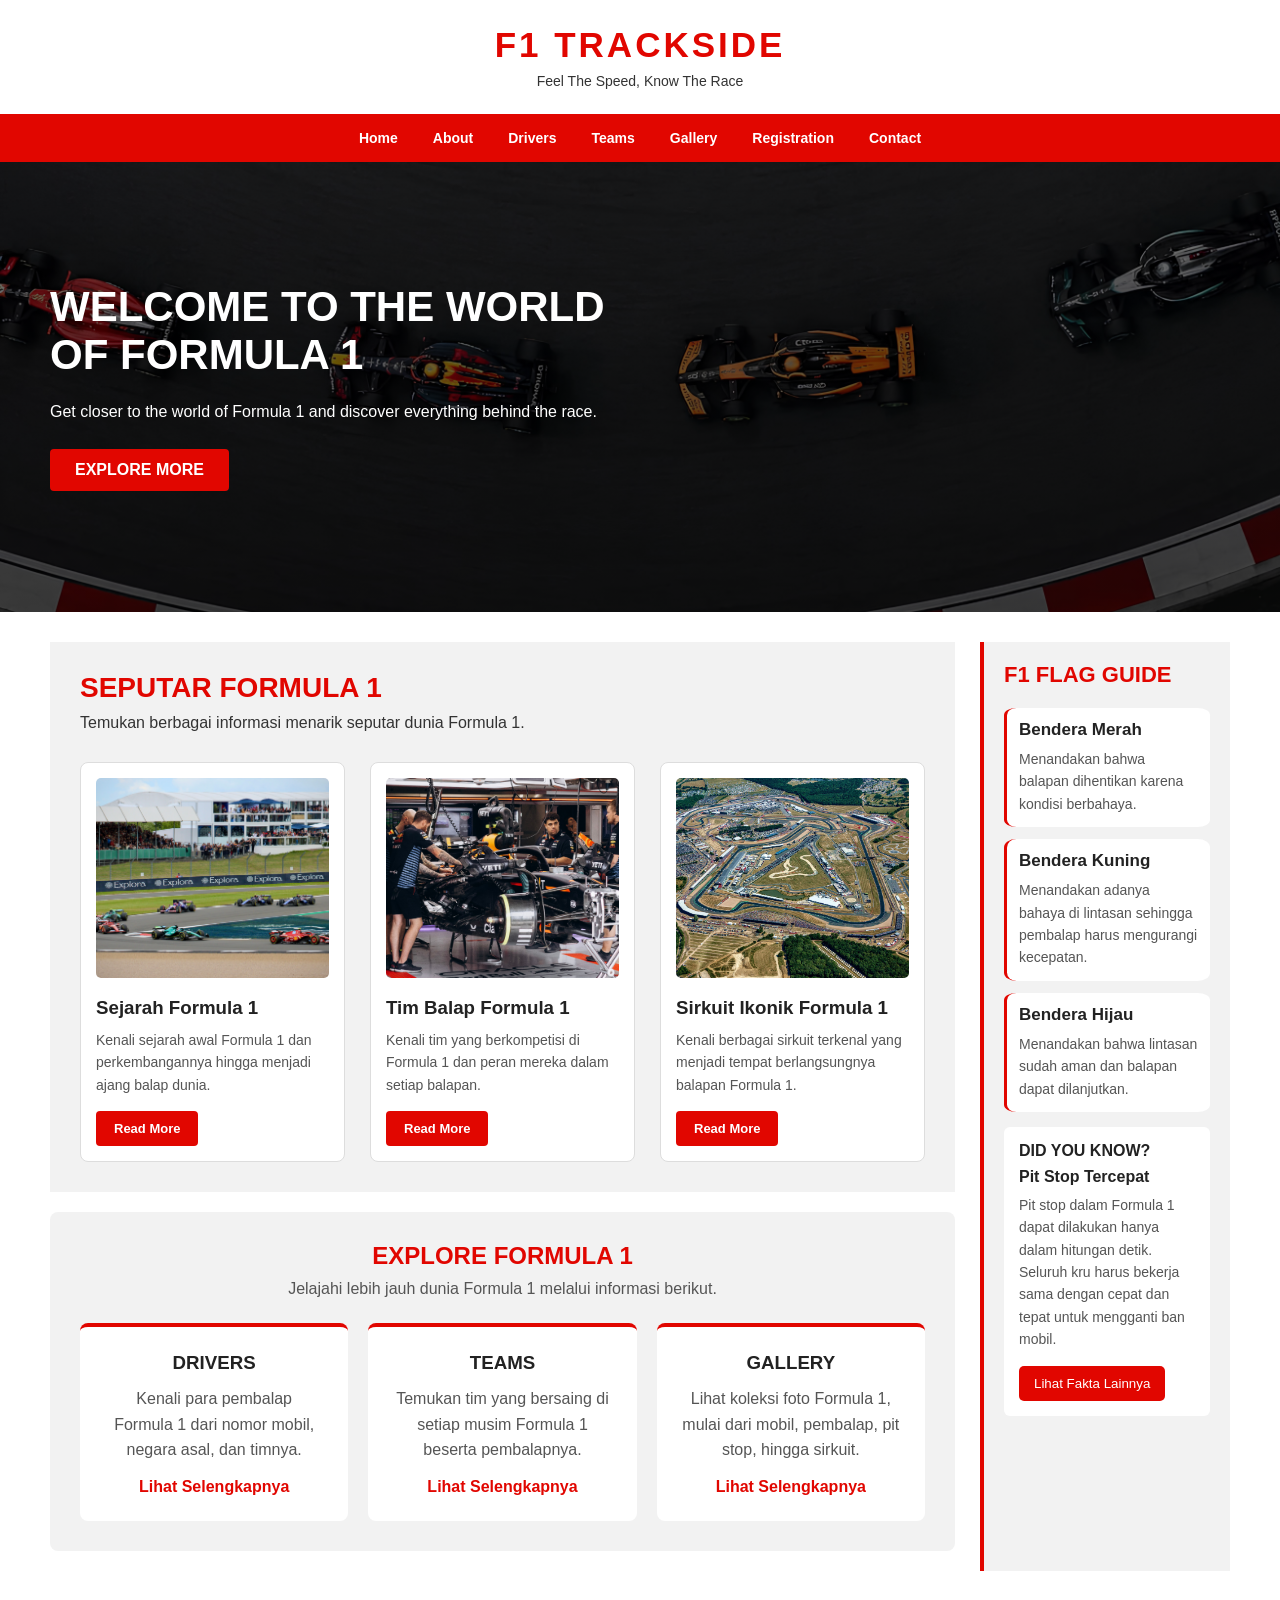
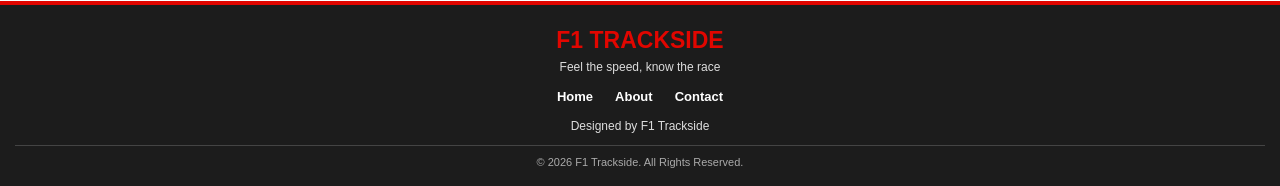
<file: index.html>
<!DOCTYPE html>
<html lang="en">
<head>
    <meta charset="UTF-8">
    <meta name="viewport" content="width=device-width, initial-scale=1.0">
    <title>F1 Trackside</title>
    <link rel="stylesheet" href="projectuts.css">
    <link rel="icon" href="imagesf1/logof1.jpg" type="image/jpeg">

</head>
<body>
    <!--Header-->
    <header>
    <h1>F1 TRACKSIDE</h1>
    <P>Feel The Speed, Know The Race</P>
    </header>

    <!--Navigation-->
    <nav>
        <ul>
            <li><a href="index.html">Home</a></li>
            <li><a href="about.html">About</a></li>
            <li><a href="drivers.html">Drivers</a></li>
            <li><a href="teams.html">Teams</a></li>
            <li><a href="gallery.html">Gallery</a></li>
            <li><a href="registration.html">Registration</a></li>
            <li><a href="contact.html">Contact</a></li>
        </ul>
    </nav>

    <!--Hero Section-->
    <section class="hero">
        <div class="hero-content">
        <h2>WELCOME TO THE WORLD OF FORMULA 1</h2>

        <p>Get closer to the world of Formula 1 and discover everything behind the race.</p>
        <a href="about.html" class="hero-button">EXPLORE MORE</a>
        </div>
    </section>

    <!--berita terbaru-->
    <div class="main-layout">

    <div class="main-content">

    <section class="berita-terbaru">

    <h2>SEPUTAR FORMULA 1</h2>
    <P>Temukan berbagai informasi menarik seputar dunia Formula 1.</P>

    <div class="story-container">

    <!--Artikel 1-->
    <article class="story-card">
    <img src="imagesf1/sirkuitikonik.jpg" alt="Sejarah Formula 1">

    <h3>Sejarah Formula 1</h3>
    <p>Kenali sejarah awal Formula 1 dan perkembangannya hingga menjadi ajang balap dunia.</p>

    <a href="article1.html">Read More</a>
    </article>
    
    <!--Artikel 2-->
    <article class="story-card">
    <img src="imagesf1/tim.jpg" alt="Team Formula 1">

    <h3>Tim Balap Formula 1</h3>
    <p>Kenali tim yang berkompetisi di Formula 1 dan peran mereka dalam setiap balapan.</p>
    

    <a href="article2.html">Read More</a>
    </article>

    <!--Artikel 3-->
    <article class="story-card">
    <img src="imagesf1/sirkuit2.jpg" alt="Formula 1 Circuit">

    <h3>Sirkuit Ikonik Formula 1</h3>
    <p>Kenali berbagai sirkuit terkenal yang menjadi tempat berlangsungnya balapan Formula 1.</p>
    

    <a href="article3.html">Read More</a>
    </article>
    </div>
    </section>

    <!--F1 Information-->
<section class="f1-information">
    <h2>EXPLORE FORMULA 1</h2>
    <p>Jelajahi lebih jauh dunia Formula 1 melalui informasi berikut.</p>

    <div class="info-container">

        <div class="info-card">
            <h3>DRIVERS</h3>
            <p>Kenali para pembalap Formula 1 dari nomor mobil, negara asal, dan timnya.</p>
            <a href="drivers.html">Lihat Selengkapnya</a>
        </div>

        <div class="info-card">
            <h3>TEAMS</h3>
            <p>Temukan tim yang bersaing di setiap musim Formula 1 beserta pembalapnya.</p>
            <a href="teams.html">Lihat Selengkapnya</a>
        </div>

        <div class="info-card">
            <h3>GALLERY</h3>
            <p>Lihat koleksi foto Formula 1, mulai dari mobil, pembalap, pit stop, hingga sirkuit.</p>
            <a href="gallery.html">Lihat Selengkapnya</a>
        </div>

    </div>
</section>

</div> <!--penutup main-content-->

    <!--Sidebar-->
    <aside class="sidebar"> 

        <h2>F1 FLAG GUIDE</h2>

        <div class="sidebar-content">
        <h3>Bendera Merah</h3>
        <p>Menandakan bahwa balapan dihentikan karena kondisi berbahaya.</p>
        </div>

        <div class="sidebar-content">
        <h3>Bendera Kuning</h3>
        <p>Menandakan adanya bahaya di lintasan sehingga pembalap harus mengurangi kecepatan.</p>
        </div>

        <div class="sidebar-content">
        <h3>Bendera Hijau</h3>
        <p>Menandakan bahwa lintasan sudah aman dan balapan dapat dilanjutkan.</p>
        </div>
        
        <div class="sidebar-fact">

        <h3>DID YOU KNOW?</h3>
        <h3>Pit Stop Tercepat</h3>
        <P>Pit stop dalam Formula 1 dapat dilakukan hanya dalam hitungan detik.
        Seluruh kru harus bekerja sama dengan cepat dan tepat untuk mengganti ban mobil.</P>
        
        <button type="button" onclick="tampilkanFakta()">
        Lihat Fakta Lainnya</button>
        
        <div id="fakta-tambahan" style="display: none;">
        <h3>Kecepatan Mobil F1</h3>
        <P>Mobil Formula 1 dapat melaju dengan kecepatan lebih dari 300 km/jam di lintasan lurus.</P>
    </div>
    </div>
    </aside>
    </div>

    <!--Footer-->
    <footer>
        <h2>F1 TRACKSIDE</h2>

        <p>Feel the speed, know the race</p>
        <div class="footer-links">
            <a href="index.html">Home</a>
            <a href="about.html">About</a>
            <a href="contact.html">Contact</a>
        </div>

        <p>Designed by F1 Trackside</p>

        <p>&copy; 2026 F1 Trackside. All Rights Reserved.</p>
    </footer>

<script>
    function tampilkanFakta() {
        const fakta = document.getElementById("fakta-tambahan");

        if (fakta.style.display == "none") {
            fakta.style.display = "block";
        } else {
            fakta.style.display = "none";
        }
    }
</script>

</body>
</html>
</file>
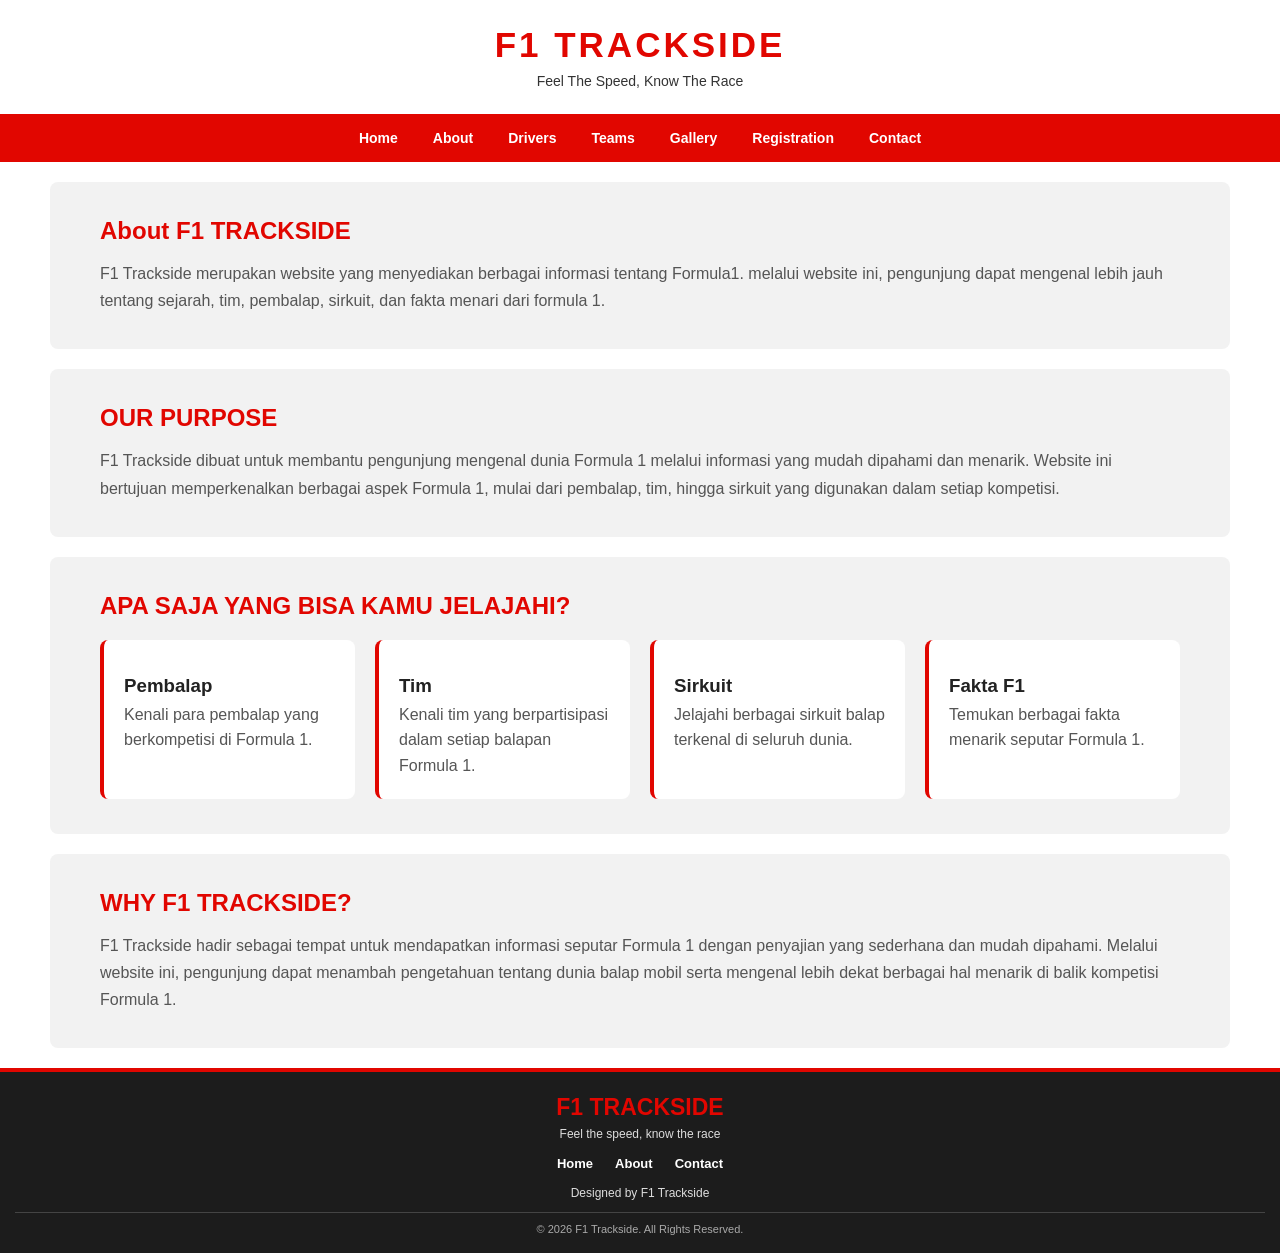
<file: about.html>
<!DOCTYPE html>
<html lang="en">
<head>
    <meta charset="UTF-8">
    <meta name="viewport" content="width=device-width, initial-scale=1.0">
    <title>About - F1 Trackside</title>
    <link rel="stylesheet" href="projectuts.css">
    <link rel="icon" href="imagesf1/logof1.jpg" type="image/jpeg">
</head>
<body>

    <!--Header-->
    <header>

    <h1>F1 TRACKSIDE</h1>
    <P>Feel The Speed, Know The Race</P>
    </header>

    <!--Navigation-->
    <nav>
        <ul>
            <li><a href="index.html">Home</a></li>
            <li><a href="about.html">About</a></li>
            <li><a href="drivers.html">Drivers</a></li>
            <li><a href="teams.html">Teams</a></li>
            <li><a href="gallery.html">Gallery</a></li>
            <li><a href="registration.html">Registration</a></li>
            <li><a href="contact.html">Contact</a></li>
        </ul>
    </nav>

    <!--About us-->
    <section class="about">
        <h2> About F1 TRACKSIDE</h2>
        <p>
            F1 Trackside merupakan website yang menyediakan berbagai informasi tentang Formula1.
            melalui website ini, pengunjung dapat mengenal lebih jauh tentang sejarah, tim, pembalap,
            sirkuit, dan  fakta menari dari formula 1.
        </p>
    </section>

    <!--Our Purpose-->
<section class="purpose">
    <h2>OUR PURPOSE</h2>
    <p>F1 Trackside dibuat untuk membantu pengunjung mengenal dunia
        Formula 1 melalui informasi yang mudah dipahami dan menarik.
        Website ini bertujuan memperkenalkan berbagai aspek Formula 1,
        mulai dari pembalap, tim, hingga sirkuit yang digunakan dalam
        setiap kompetisi.</p>
</section>
    
   <!--What You Can Explore-->
<section class="jelajahi">
    <h2>APA SAJA YANG BISA KAMU JELAJAHI?</h2>

    <div class="explore-content">
        <div>
            <h3>Pembalap</h3>
            <p>Kenali para pembalap yang berkompetisi di Formula 1.</p>
        </div>

        <div>
            <h3>Tim</h3>
            <p>Kenali tim yang berpartisipasi dalam setiap balapan Formula 1.</p>
        </div>

        <div>
            <h3>Sirkuit</h3>
            <p>Jelajahi berbagai sirkuit balap terkenal di seluruh dunia.</p>
        </div>

        <div>
            <h3>Fakta F1</h3>
            <p>Temukan berbagai fakta menarik seputar Formula 1.</p>
        </div>
    </div>
</section>

    <!--Why F1 Trackside-->
    <section class="why-f1">
    <h2>WHY F1 TRACKSIDE?</h2>
    <p> F1 Trackside hadir sebagai tempat untuk mendapatkan informasi
        seputar Formula 1 dengan penyajian yang sederhana dan mudah dipahami.
        Melalui website ini, pengunjung dapat menambah pengetahuan tentang
        dunia balap mobil serta mengenal lebih dekat berbagai hal menarik
        di balik kompetisi Formula 1.
    </p>
</section>

    <!--Footer-->
    <footer>
        <h2>F1 TRACKSIDE</h2>
        <p>Feel the speed, know the race</p>

        <div class="footer-links">
        <a href="index.html">Home</a>
        <a href="about.html">About</a>
        <a href="contact.html">Contact</a>
    </div>
    
        <p>Designed by F1 Trackside</p>
        <p>&copy; 2026 F1 Trackside. All Rights Reserved.</p>
    </footer>

</body>
</html>
</file>
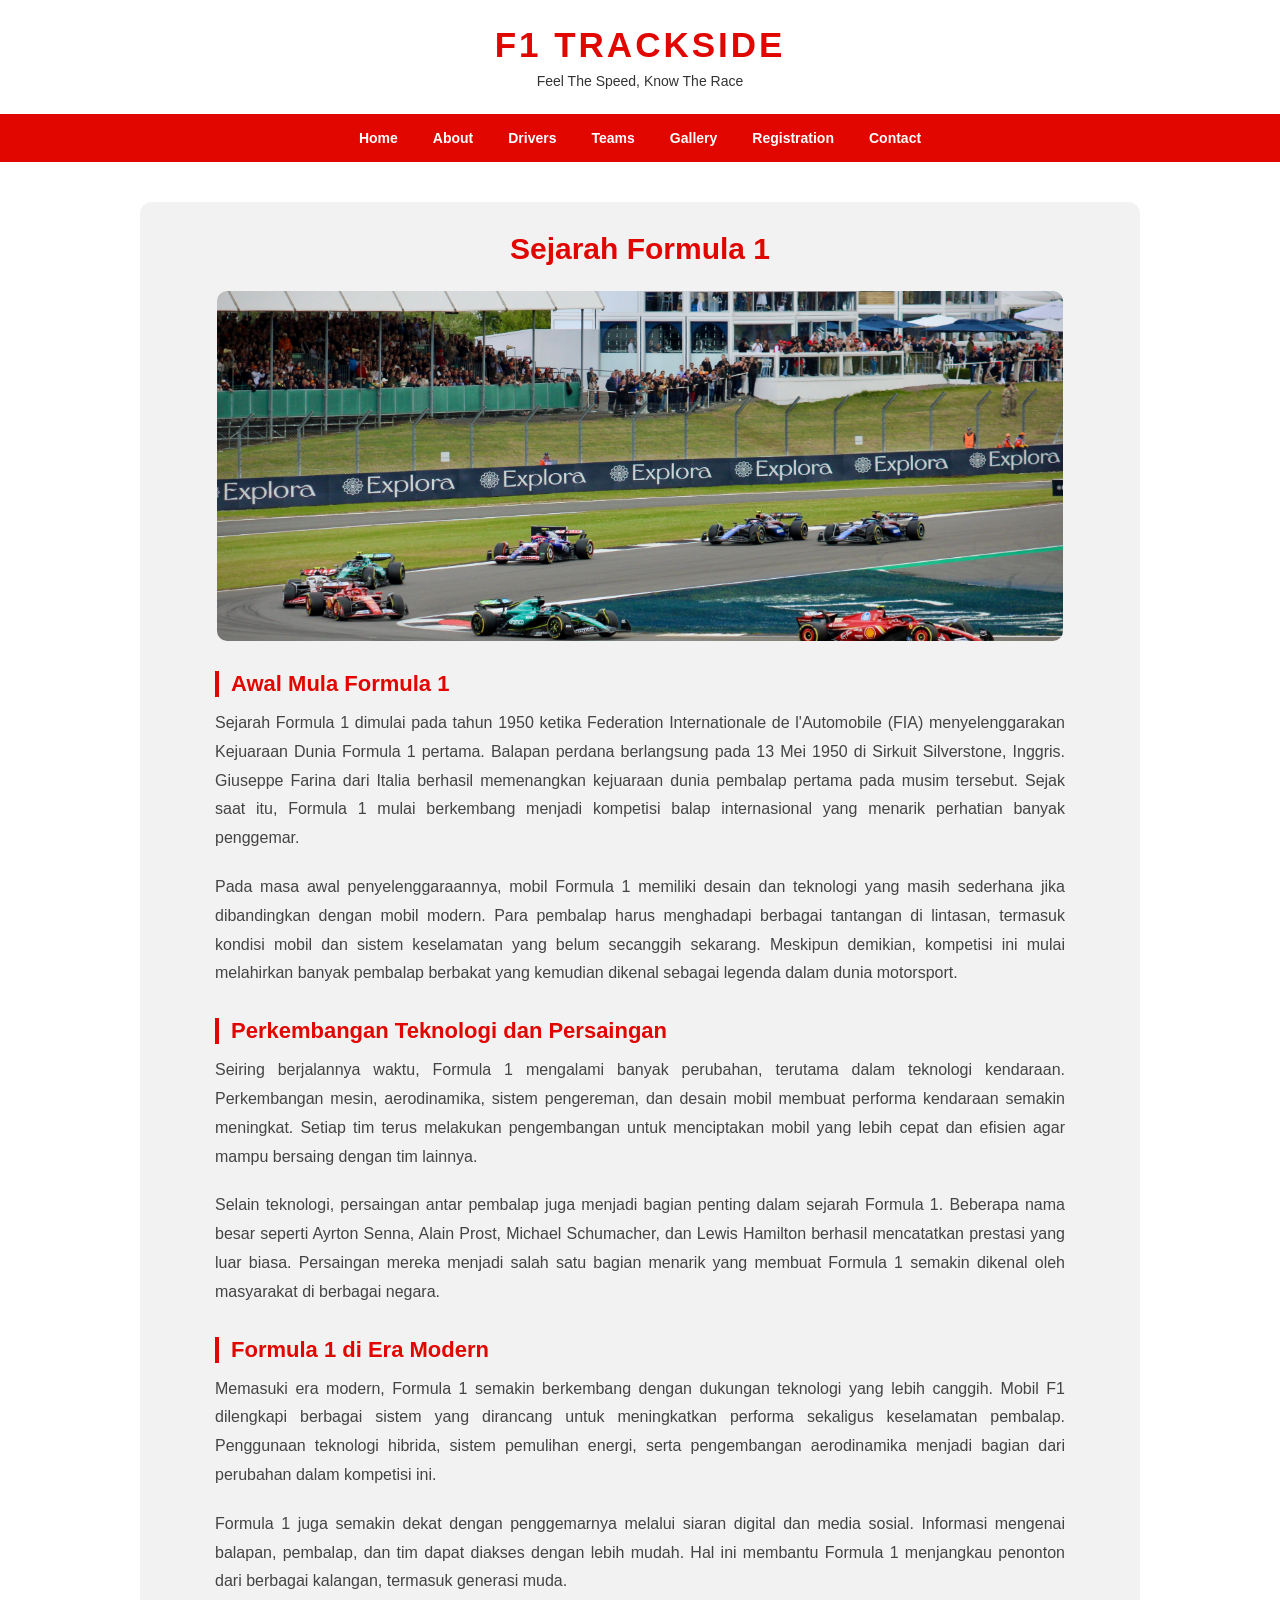
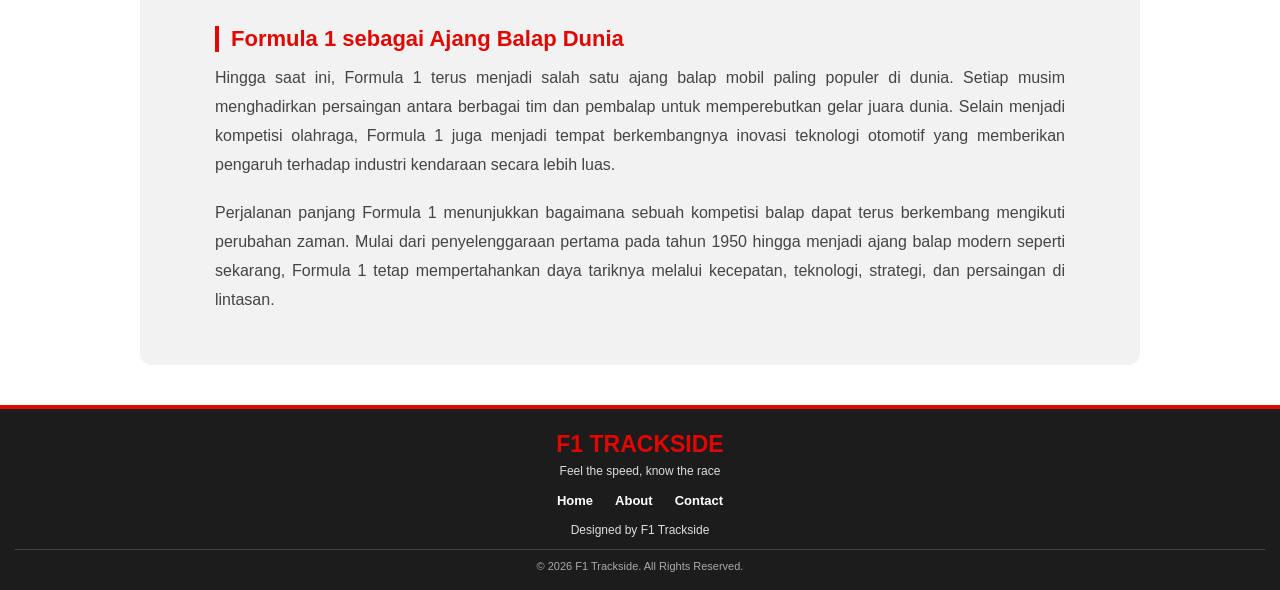
<file: article1.html>
<!DOCTYPE html>
<html lang="en">
<head>
    <meta charset="UTF-8">
    <meta name="viewport" content="width=device-width, initial-scale=1.0">
    <title>Sejarah Formula 1 - F1 Trackside</title>
    <link rel="stylesheet" href="projectuts.css">
    <link rel="icon" href="imagesf1/logof1.jpg" type="image/jpeg">
</head>
<body>
    
    <!--Header-->
    <header>
    <h1>F1 TRACKSIDE</h1>
    <p>Feel The Speed, Know The Race</p>
    </header>

    <!--Navigation-->
    <nav>
        <ul>
            <li><a href="index.html">Home</a></li>
            <li><a href="about.html">About</a></li>
            <li><a href="drivers.html">Drivers</a></li>
            <li><a href="teams.html">Teams</a></li>
            <li><a href="gallery.html">Gallery</a></li>
            <li><a href="registration.html">Registration</a></li>
            <li><a href="contact.html">Contact</a></li>
        </ul>
    </nav>

    <!--Artikel Sejarah Formula 1-->
<main class="article-page">
    <article>
        <h2>Sejarah Formula 1</h2>

        <img src="imagesf1/sirkuitikonik.jpg" alt="Sejarah Formula 1">

        <h3>Awal Mula Formula 1</h3>

        <p>
            Sejarah Formula 1 dimulai pada tahun 1950 ketika Federation
            Internationale de l'Automobile (FIA) menyelenggarakan Kejuaraan
            Dunia Formula 1 pertama. Balapan perdana berlangsung pada
            13 Mei 1950 di Sirkuit Silverstone, Inggris. Giuseppe Farina
            dari Italia berhasil memenangkan kejuaraan dunia pembalap
            pertama pada musim tersebut. Sejak saat itu, Formula 1 mulai
            berkembang menjadi kompetisi balap internasional yang menarik
            perhatian banyak penggemar.
        </p>

        <p>
            Pada masa awal penyelenggaraannya, mobil Formula 1 memiliki
            desain dan teknologi yang masih sederhana jika dibandingkan
            dengan mobil modern. Para pembalap harus menghadapi berbagai
            tantangan di lintasan, termasuk kondisi mobil dan sistem
            keselamatan yang belum secanggih sekarang. Meskipun demikian,
            kompetisi ini mulai melahirkan banyak pembalap berbakat yang
            kemudian dikenal sebagai legenda dalam dunia motorsport.
        </p>

        <h3>Perkembangan Teknologi dan Persaingan</h3>

        <p>
            Seiring berjalannya waktu, Formula 1 mengalami banyak perubahan,
            terutama dalam teknologi kendaraan. Perkembangan mesin,
            aerodinamika, sistem pengereman, dan desain mobil membuat
            performa kendaraan semakin meningkat. Setiap tim terus
            melakukan pengembangan untuk menciptakan mobil yang lebih
            cepat dan efisien agar mampu bersaing dengan tim lainnya.
        </p>

        <p>
            Selain teknologi, persaingan antar pembalap juga menjadi
            bagian penting dalam sejarah Formula 1. Beberapa nama besar
            seperti Ayrton Senna, Alain Prost, Michael Schumacher, dan
            Lewis Hamilton berhasil mencatatkan prestasi yang luar biasa.
            Persaingan mereka menjadi salah satu bagian menarik yang
            membuat Formula 1 semakin dikenal oleh masyarakat di berbagai
            negara.
        </p>

        <h3>Formula 1 di Era Modern</h3>

        <p>
            Memasuki era modern, Formula 1 semakin berkembang dengan
            dukungan teknologi yang lebih canggih. Mobil F1 dilengkapi
            berbagai sistem yang dirancang untuk meningkatkan performa
            sekaligus keselamatan pembalap. Penggunaan teknologi hibrida,
            sistem pemulihan energi, serta pengembangan aerodinamika
            menjadi bagian dari perubahan dalam kompetisi ini.
        </p>

        <p>Formula 1 juga semakin dekat dengan penggemarnya melalui
            siaran digital dan media sosial. Informasi mengenai balapan,
            pembalap, dan tim dapat diakses dengan lebih mudah. Hal ini
            membantu Formula 1 menjangkau penonton dari berbagai kalangan,
            termasuk generasi muda. </p>

        <h3>Formula 1 sebagai Ajang Balap Dunia</h3>

        <p>Hingga saat ini, Formula 1 terus menjadi salah satu ajang
            balap mobil paling populer di dunia. Setiap musim menghadirkan
            persaingan antara berbagai tim dan pembalap untuk memperebutkan
            gelar juara dunia. Selain menjadi kompetisi olahraga, Formula 1
            juga menjadi tempat berkembangnya inovasi teknologi otomotif
            yang memberikan pengaruh terhadap industri kendaraan secara
            lebih luas. </p>

        <p>
            Perjalanan panjang Formula 1 menunjukkan bagaimana sebuah
            kompetisi balap dapat terus berkembang mengikuti perubahan
            zaman. Mulai dari penyelenggaraan pertama pada tahun 1950
            hingga menjadi ajang balap modern seperti sekarang, Formula 1
            tetap mempertahankan daya tariknya melalui kecepatan,
            teknologi, strategi, dan persaingan di lintasan.
        </p>

    </article>
</main>

<!--Footer-->
<footer>
    <h2>F1 TRACKSIDE</h2>
    <p>Feel the speed, know the race</p>

    <div class="footer-links">
        <a href="index.html">Home</a>
        <a href="about.html">About</a>
        <a href="contact.html">Contact</a>
    </div>

    <p>Designed by F1 Trackside</p>
    <p>&copy; 2026 F1 Trackside. All Rights Reserved.</p>
</footer>

</body>
</html>
</file>
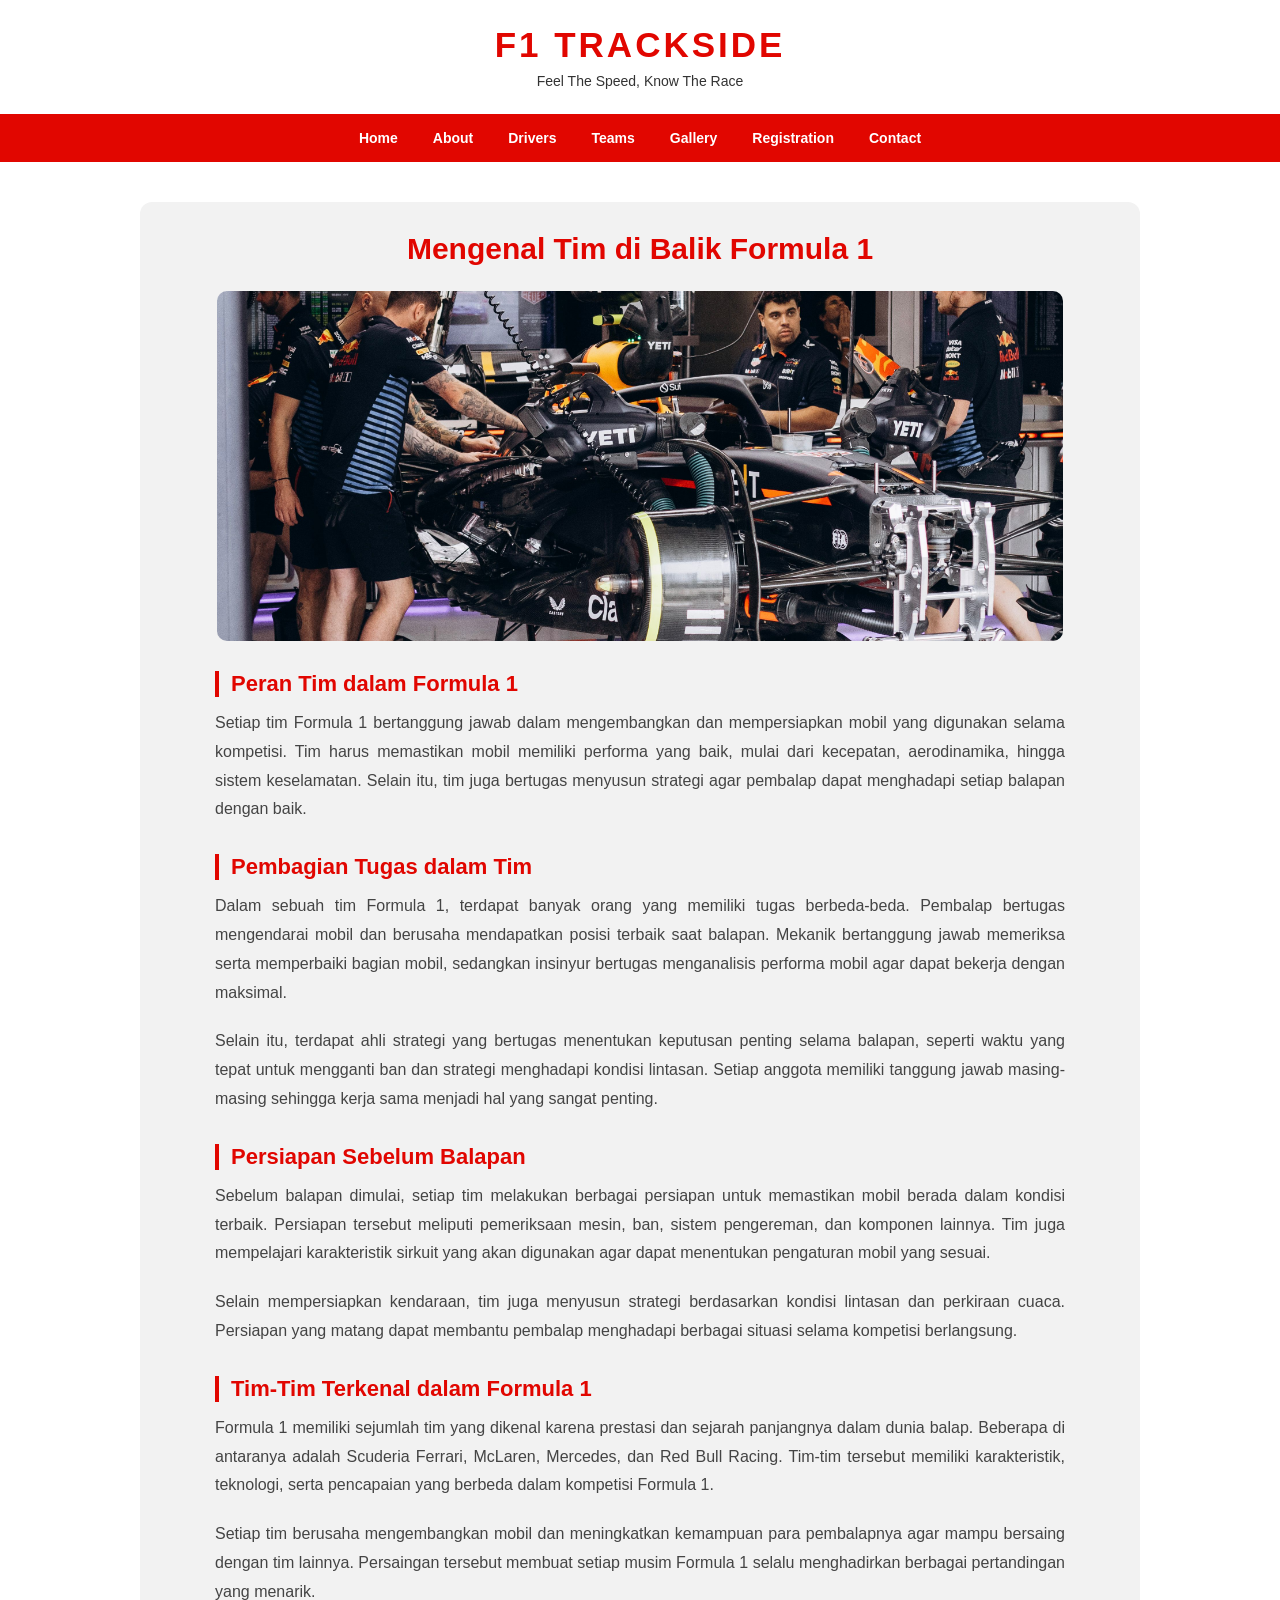
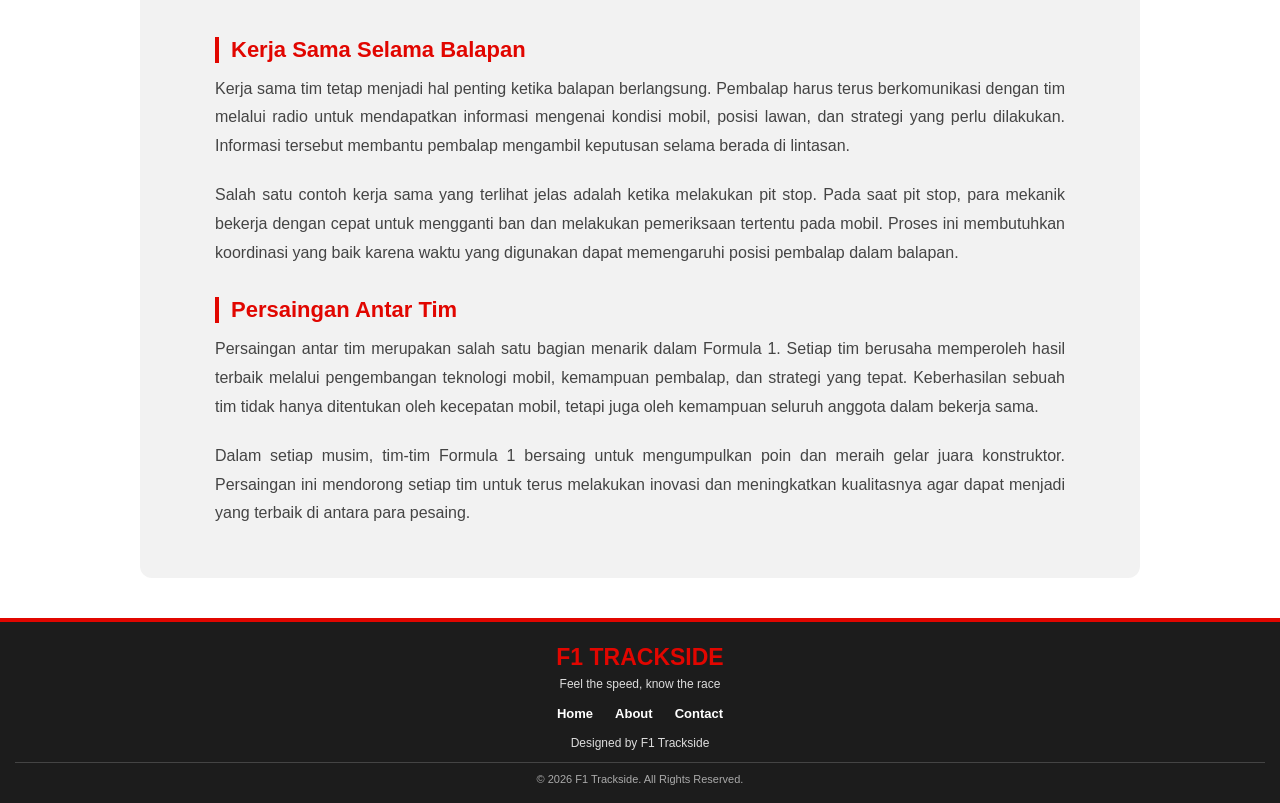
<file: article2.html>
<!DOCTYPE html>
<html lang="en">
<head>
    <meta charset="UTF-8">
    <meta name="viewport" content="width=device-width, initial-scale=1.0">
    <title>Sejarah Formula 1 - F1 Trackside</title>
    <link rel="stylesheet" href="projectuts.css">
    <link rel="icon" href="imagesf1/logof1.jpg" type="image/jpeg">
</head>
<body>
    
    <!--Header-->
    <header>
    <h1>F1 TRACKSIDE</h1>
    <p>Feel The Speed, Know The Race</p>
    </header>

    <!--Navigation-->
    <nav>
        <ul>
            <li><a href="index.html">Home</a></li>
            <li><a href="about.html">About</a></li>
            <li><a href="drivers.html">Drivers</a></li>
            <li><a href="teams.html">Teams</a></li>
            <li><a href="gallery.html">Gallery</a></li>
            <li><a href="registration.html">Registration</a></li>
            <li><a href="contact.html">Contact</a></li>
        </ul>
    </nav>

    <!--Artikel Sejarah Formula 1-->
<main class="article-page">
<article>
<h2>Mengenal Tim di Balik Formula 1</h2>

<img src="imagesf1/tim.jpg" alt="Tim Formula 1">

<h3>Peran Tim dalam Formula 1</h3>

<p>
    Setiap tim Formula 1 bertanggung jawab dalam mengembangkan dan
    mempersiapkan mobil yang digunakan selama kompetisi. Tim harus
    memastikan mobil memiliki performa yang baik, mulai dari kecepatan,
    aerodinamika, hingga sistem keselamatan. Selain itu, tim juga
    bertugas menyusun strategi agar pembalap dapat menghadapi setiap
    balapan dengan baik.
</p>

<h3>Pembagian Tugas dalam Tim</h3>

<p>
    Dalam sebuah tim Formula 1, terdapat banyak orang yang memiliki
    tugas berbeda-beda. Pembalap bertugas mengendarai mobil dan
    berusaha mendapatkan posisi terbaik saat balapan. Mekanik
    bertanggung jawab memeriksa serta memperbaiki bagian mobil,
    sedangkan insinyur bertugas menganalisis performa mobil agar
    dapat bekerja dengan maksimal.
</p>

<p>
    Selain itu, terdapat ahli strategi yang bertugas menentukan
    keputusan penting selama balapan, seperti waktu yang tepat
    untuk mengganti ban dan strategi menghadapi kondisi lintasan.
    Setiap anggota memiliki tanggung jawab masing-masing sehingga
    kerja sama menjadi hal yang sangat penting.
</p>

<h3>Persiapan Sebelum Balapan</h3>

<p>
    Sebelum balapan dimulai, setiap tim melakukan berbagai
    persiapan untuk memastikan mobil berada dalam kondisi terbaik.
    Persiapan tersebut meliputi pemeriksaan mesin, ban, sistem
    pengereman, dan komponen lainnya. Tim juga mempelajari
    karakteristik sirkuit yang akan digunakan agar dapat
    menentukan pengaturan mobil yang sesuai.
</p>

<p>
    Selain mempersiapkan kendaraan, tim juga menyusun strategi
    berdasarkan kondisi lintasan dan perkiraan cuaca. Persiapan
    yang matang dapat membantu pembalap menghadapi berbagai
    situasi selama kompetisi berlangsung.
</p>

<h3>Tim-Tim Terkenal dalam Formula 1</h3>

<p>
    Formula 1 memiliki sejumlah tim yang dikenal karena prestasi
    dan sejarah panjangnya dalam dunia balap. Beberapa di antaranya
    adalah Scuderia Ferrari, McLaren, Mercedes, dan Red Bull Racing.
    Tim-tim tersebut memiliki karakteristik, teknologi, serta
    pencapaian yang berbeda dalam kompetisi Formula 1.
</p>

<p>
    Setiap tim berusaha mengembangkan mobil dan meningkatkan
    kemampuan para pembalapnya agar mampu bersaing dengan tim
    lainnya. Persaingan tersebut membuat setiap musim Formula 1
    selalu menghadirkan berbagai pertandingan yang menarik.
</p>

<h3>Kerja Sama Selama Balapan</h3>

<p>
    Kerja sama tim tetap menjadi hal penting ketika balapan
    berlangsung. Pembalap harus terus berkomunikasi dengan tim
    melalui radio untuk mendapatkan informasi mengenai kondisi
    mobil, posisi lawan, dan strategi yang perlu dilakukan.
    Informasi tersebut membantu pembalap mengambil keputusan
    selama berada di lintasan.
</p>

<p>
    Salah satu contoh kerja sama yang terlihat jelas adalah
    ketika melakukan pit stop. Pada saat pit stop, para mekanik
    bekerja dengan cepat untuk mengganti ban dan melakukan
    pemeriksaan tertentu pada mobil. Proses ini membutuhkan
    koordinasi yang baik karena waktu yang digunakan dapat
    memengaruhi posisi pembalap dalam balapan.
</p>

<h3>Persaingan Antar Tim</h3>

<p>
    Persaingan antar tim merupakan salah satu bagian menarik
    dalam Formula 1. Setiap tim berusaha memperoleh hasil terbaik
    melalui pengembangan teknologi mobil, kemampuan pembalap,
    dan strategi yang tepat. Keberhasilan sebuah tim tidak hanya
    ditentukan oleh kecepatan mobil, tetapi juga oleh kemampuan
    seluruh anggota dalam bekerja sama.
</p>

<p>
    Dalam setiap musim, tim-tim Formula 1 bersaing untuk
    mengumpulkan poin dan meraih gelar juara konstruktor.
    Persaingan ini mendorong setiap tim untuk terus melakukan
    inovasi dan meningkatkan kualitasnya agar dapat menjadi
    yang terbaik di antara para pesaing.
</p>
</article>
</main>


<!--Footer-->
<footer>
    <h2>F1 TRACKSIDE</h2>
    <p>Feel the speed, know the race</p>

    <div class="footer-links">
        <a href="index.html">Home</a>
        <a href="about.html">About</a>
        <a href="contact.html">Contact</a>
    </div>

    <p>Designed by F1 Trackside</p>
    <p>&copy; 2026 F1 Trackside. All Rights Reserved.</p>
</footer>

</body>
</html>
</file>
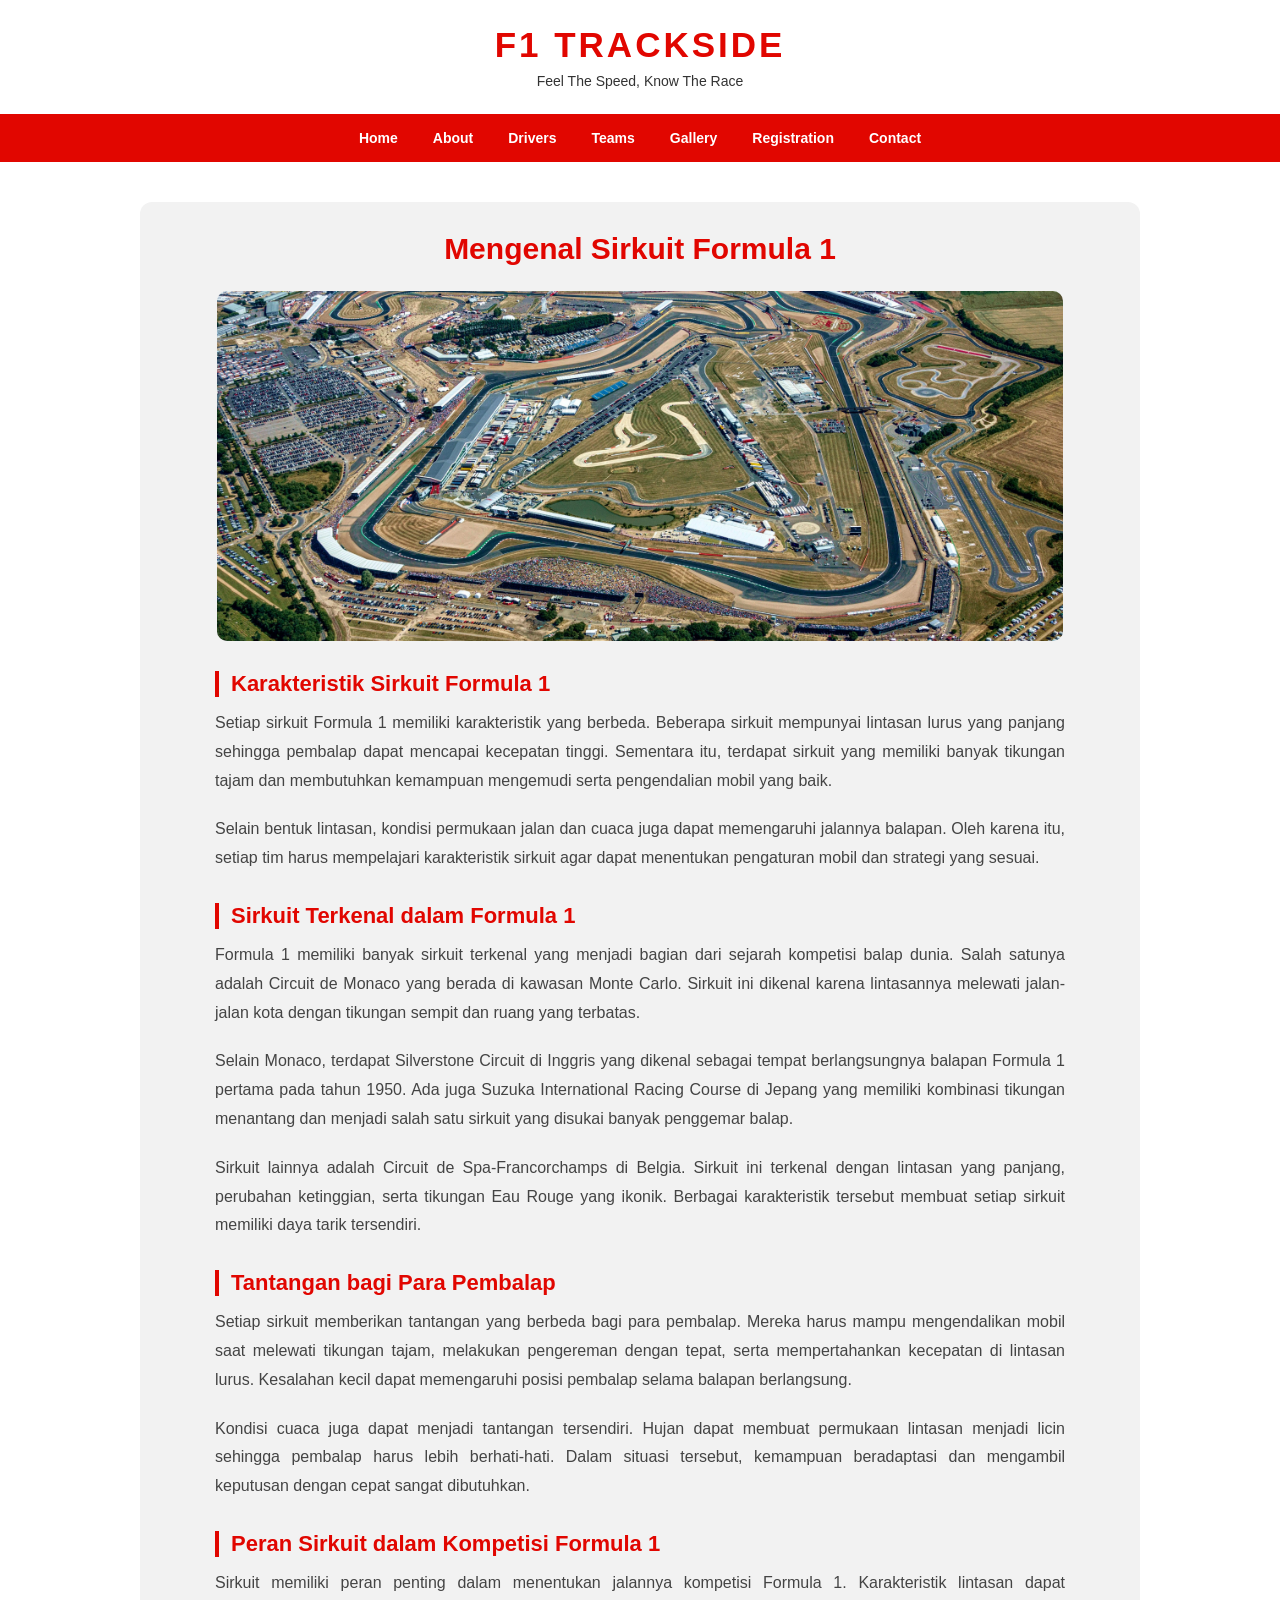
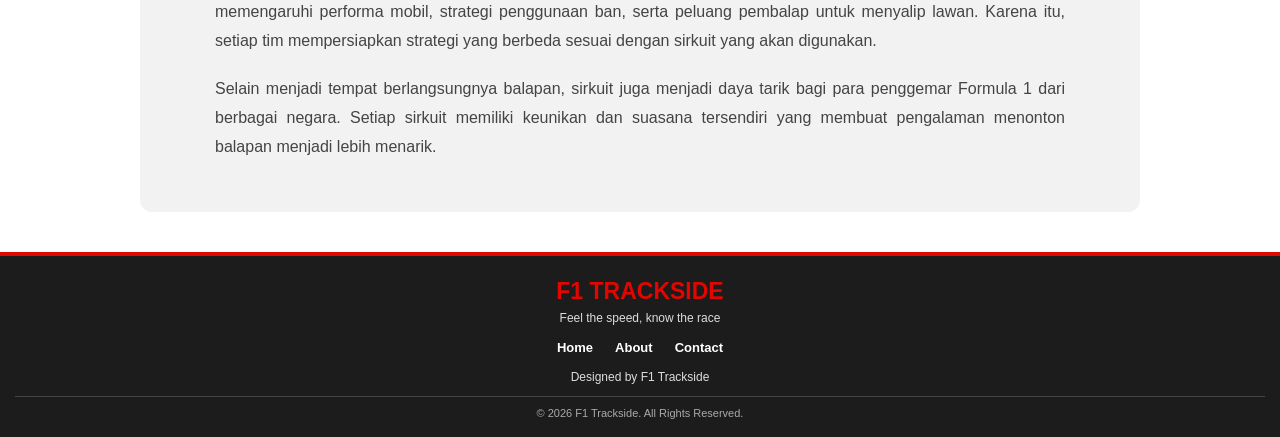
<file: article3.html>
<!DOCTYPE html>
<html lang="en">
<head>
    <meta charset="UTF-8">
    <meta name="viewport" content="width=device-width, initial-scale=1.0">
    <title>Sejarah Formula 1 - F1 Trackside</title>
    <link rel="stylesheet" href="projectuts.css">
    <link rel="icon" href="imagesf1/logof1.jpg" type="image/jpeg">
</head>
<body>
    
    <!--Header-->
    <header>
    <h1>F1 TRACKSIDE</h1>
    <p>Feel The Speed, Know The Race</p>
    </header>

    <!--Navigation-->
    <nav>
        <ul>
            <li><a href="index.html">Home</a></li>
            <li><a href="about.html">About</a></li>
            <li><a href="drivers.html">Drivers</a></li>
            <li><a href="teams.html">Teams</a></li>
            <li><a href="gallery.html">Gallery</a></li>
            <li><a href="registration.html">Registration</a></li>
            <li><a href="contact.html">Contact</a></li>
        </ul>
    </nav>

    <!--Artikel 3-->
<main class="article-page">
<article>
    <h2>Mengenal Sirkuit Formula 1</h2>

    <img src="imagesf1/sirkuit2.jpg" alt="Sirkuit Formula 1">

    <h3>Karakteristik Sirkuit Formula 1</h3>

<p>
    Setiap sirkuit Formula 1 memiliki karakteristik yang berbeda.
    Beberapa sirkuit mempunyai lintasan lurus yang panjang sehingga
    pembalap dapat mencapai kecepatan tinggi. Sementara itu, terdapat
    sirkuit yang memiliki banyak tikungan tajam dan membutuhkan
    kemampuan mengemudi serta pengendalian mobil yang baik.
</p>

<p>
    Selain bentuk lintasan, kondisi permukaan jalan dan cuaca juga
    dapat memengaruhi jalannya balapan. Oleh karena itu, setiap tim
    harus mempelajari karakteristik sirkuit agar dapat menentukan
    pengaturan mobil dan strategi yang sesuai.
</p>

<h3>Sirkuit Terkenal dalam Formula 1</h3>

<p>
    Formula 1 memiliki banyak sirkuit terkenal yang menjadi bagian
    dari sejarah kompetisi balap dunia. Salah satunya adalah Circuit
    de Monaco yang berada di kawasan Monte Carlo. Sirkuit ini dikenal
    karena lintasannya melewati jalan-jalan kota dengan tikungan
    sempit dan ruang yang terbatas.
</p>

<p>
    Selain Monaco, terdapat Silverstone Circuit di Inggris yang
    dikenal sebagai tempat berlangsungnya balapan Formula 1 pertama
    pada tahun 1950. Ada juga Suzuka International Racing Course
    di Jepang yang memiliki kombinasi tikungan menantang dan
    menjadi salah satu sirkuit yang disukai banyak penggemar balap.
</p>

<p>
    Sirkuit lainnya adalah Circuit de Spa-Francorchamps di Belgia.
    Sirkuit ini terkenal dengan lintasan yang panjang, perubahan
    ketinggian, serta tikungan Eau Rouge yang ikonik. Berbagai
    karakteristik tersebut membuat setiap sirkuit memiliki daya
    tarik tersendiri.
</p>

<h3>Tantangan bagi Para Pembalap</h3>

<p>
    Setiap sirkuit memberikan tantangan yang berbeda bagi para
    pembalap. Mereka harus mampu mengendalikan mobil saat melewati
    tikungan tajam, melakukan pengereman dengan tepat, serta
    mempertahankan kecepatan di lintasan lurus. Kesalahan kecil
    dapat memengaruhi posisi pembalap selama balapan berlangsung.
</p>

<p>
    Kondisi cuaca juga dapat menjadi tantangan tersendiri.
    Hujan dapat membuat permukaan lintasan menjadi licin sehingga
    pembalap harus lebih berhati-hati. Dalam situasi tersebut,
    kemampuan beradaptasi dan mengambil keputusan dengan cepat
    sangat dibutuhkan.
</p>

<h3>Peran Sirkuit dalam Kompetisi Formula 1</h3>

<p>
    Sirkuit memiliki peran penting dalam menentukan jalannya
    kompetisi Formula 1. Karakteristik lintasan dapat memengaruhi
    performa mobil, strategi penggunaan ban, serta peluang
    pembalap untuk menyalip lawan. Karena itu, setiap tim
    mempersiapkan strategi yang berbeda sesuai dengan sirkuit
    yang akan digunakan.
</p>

<p>
    Selain menjadi tempat berlangsungnya balapan, sirkuit juga
    menjadi daya tarik bagi para penggemar Formula 1 dari
    berbagai negara. Setiap sirkuit memiliki keunikan dan
    suasana tersendiri yang membuat pengalaman menonton balapan
    menjadi lebih menarik.
</p>
</article>
</main>

<!--Footer-->
<footer>
    <h2>F1 TRACKSIDE</h2>
    <p>Feel the speed, know the race</p>

    <div class="footer-links">
        <a href="index.html">Home</a>
        <a href="about.html">About</a>
        <a href="contact.html">Contact</a>
    </div>

    <p>Designed by F1 Trackside</p>
    <p>&copy; 2026 F1 Trackside. All Rights Reserved.</p>
</footer>

</body>
</html>
</file>
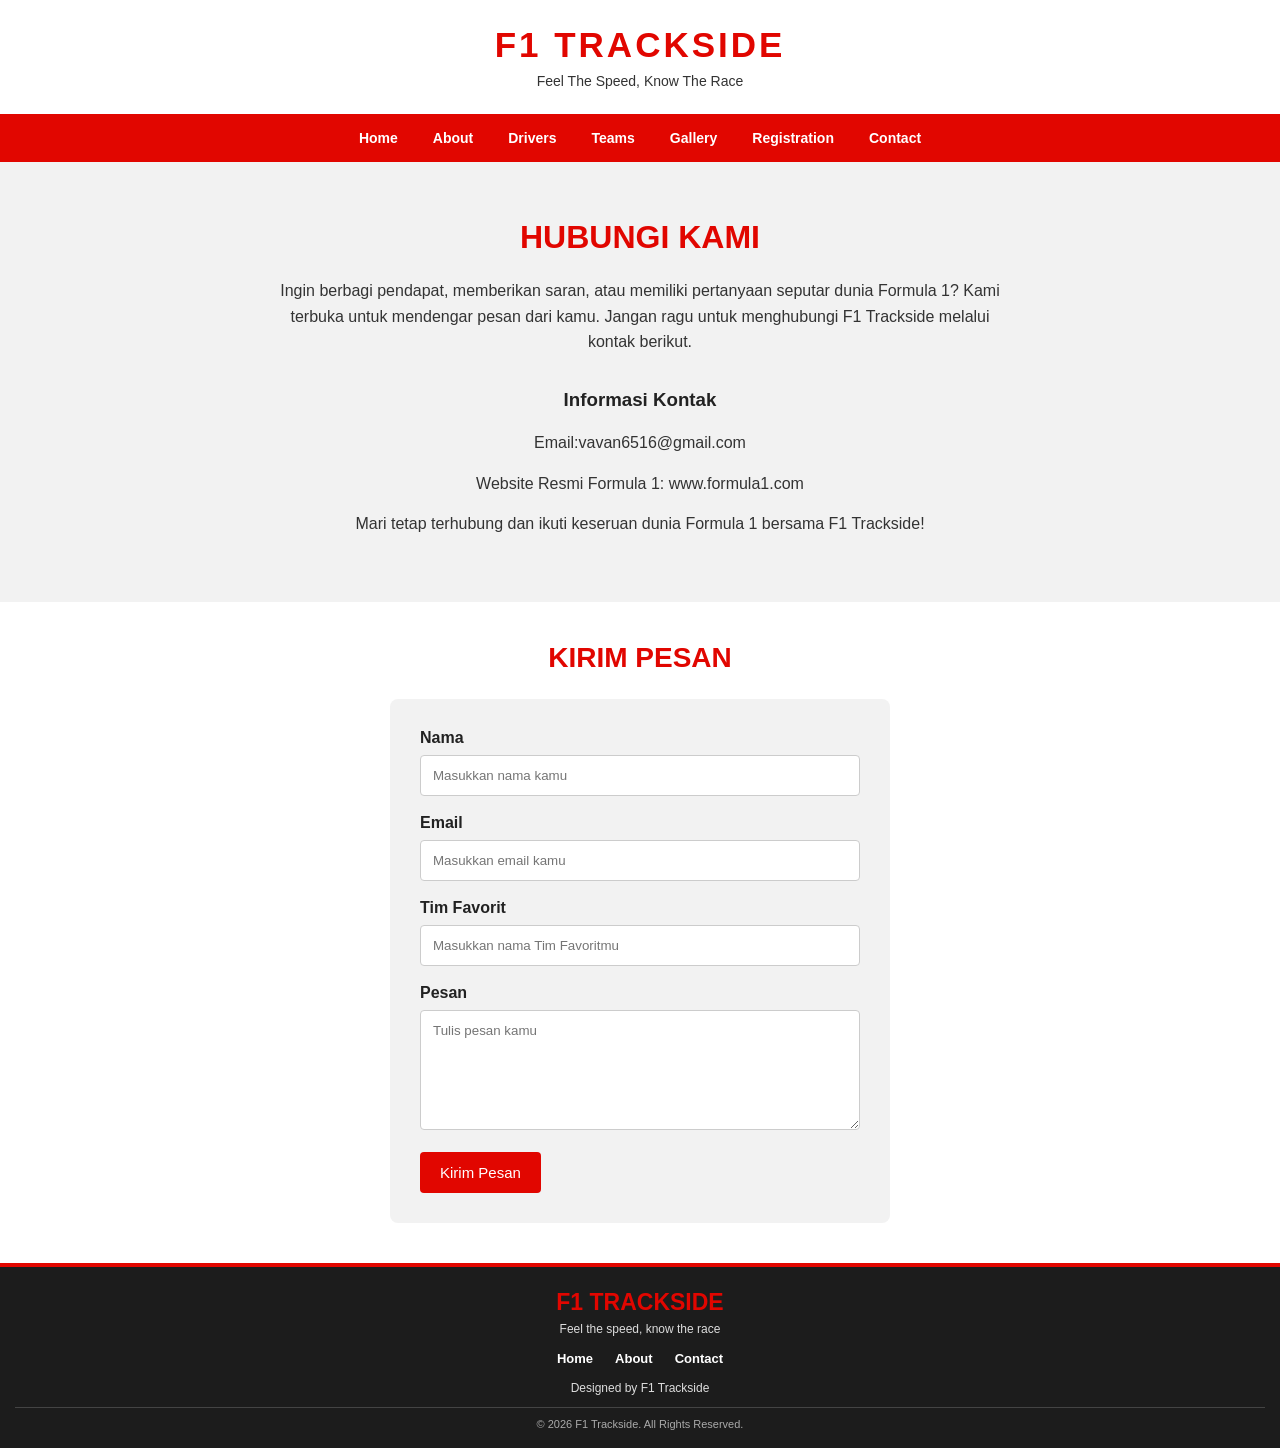
<file: contact.html>
<!DOCTYPE html>
<html lang="en">
<head>
    <meta charset="UTF-8">
    <meta name="viewport" content="width=device-width, initial-scale=1.0">
    <title>Contact - F1 Trackside</title>
    <link rel="stylesheet" href="projectuts.css">
    <link rel="icon" href="imagesf1/logof1.jpg" type="image/jpeg">
</head>
<body>

    <!--header-->
    <header>
        <h1>F1 TRACKSIDE</h1>
        <p>Feel The Speed, Know The Race</p>
    </header>

    <!--Navigation-->
    <nav>
        <ul>
            <li><a href="index.html">Home</a></li>
            <li><a href="about.html">About</a></li>
            <li><a href="drivers.html">Drivers</a></li>
            <li><a href="teams.html">Teams</a></li>
            <li><a href="gallery.html">Gallery</a></li>
            <li><a href="registration.html">Registration</a></li>
            <li><a href="contact.html">Contact</a></li>
        </ul>
    </nav>

    <!-- Bagian Kontak -->
    <section class="contact">
    <h2>HUBUNGI KAMI</h2>

    <p>Ingin berbagi pendapat, memberikan saran, atau memiliki pertanyaan seputar dunia Formula 1? 
        Kami terbuka untuk mendengar pesan dari kamu. Jangan ragu untuk menghubungi F1 Trackside melalui kontak berikut.</p>

    <div class="contact-info">
        <h3>Informasi Kontak</h3>
        <p>Email:vavan6516@gmail.com</p>
        <p>Website Resmi Formula 1: www.formula1.com</p>

        <p>Mari tetap terhubung dan ikuti keseruan dunia Formula 1 bersama F1 Trackside!</p>
    </div>
</section>

<!-- Formulir Pesan -->
<section class="contact-form">
<h2>KIRIM PESAN</h2>

<form id="contactForm">
    <label for="nama">Nama</label>
    <input type="text" id="nama" name="nama" placeholder="Masukkan nama kamu" required>

    <label for="email">Email</label>
    <input type="email" id="email" name="email" placeholder="Masukkan email kamu" required>

    <label for="tim">Tim Favorit</label>
    <input type="text" id="Tim" name="Tim" placeholder="Masukkan nama Tim Favoritmu" required>

    <label for="pesan">Pesan</label>
    <textarea id="pesan" name="pesan" placeholder="Tulis pesan kamu" required></textarea>

    <button type="submit">Kirim Pesan</button>
    </form>
</section>

<!--Footer-->
<footer>
    <h2>F1 TRACKSIDE</h2>
    <p>Feel the speed, know the race</p>

    <div class="footer-links">
        <a href="index.html">Home</a>
        <a href="about.html">About</a>
        <a href="contact.html">Contact</a>
    </div>

    <p>Designed by F1 Trackside</p>
    <p>&copy; 2026 F1 Trackside. All Rights Reserved.</p>
</footer>

<script>
    const contactForm = document.getElementById("contactForm");

    contactForm.addEventListener("submit", function(event) {
        event.preventDefault();

        const nama = document.getElementById("nama").value;

        alert("Terima kasih, " + nama +
        "! Pesan kamu berhasil dikirim.");

        contactForm.reset();
    });
</script>

</body>
</html>
</file>
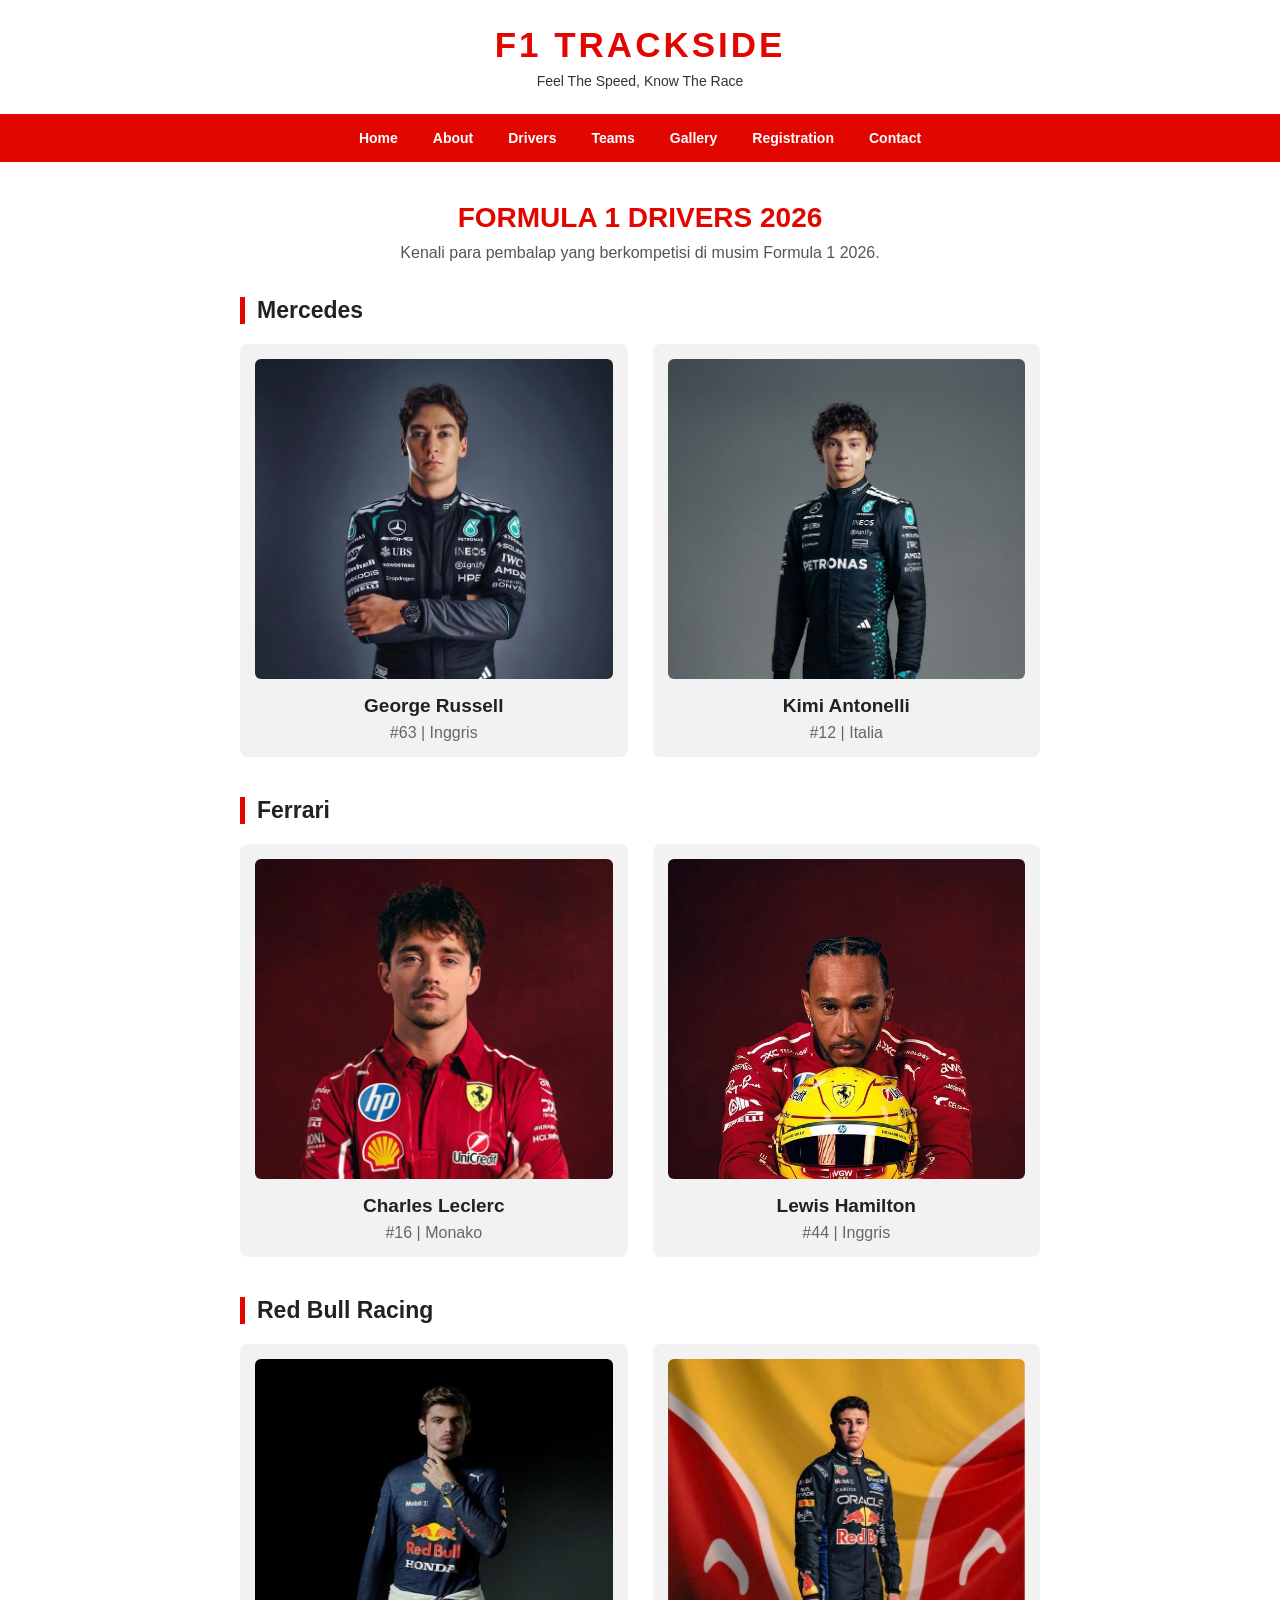
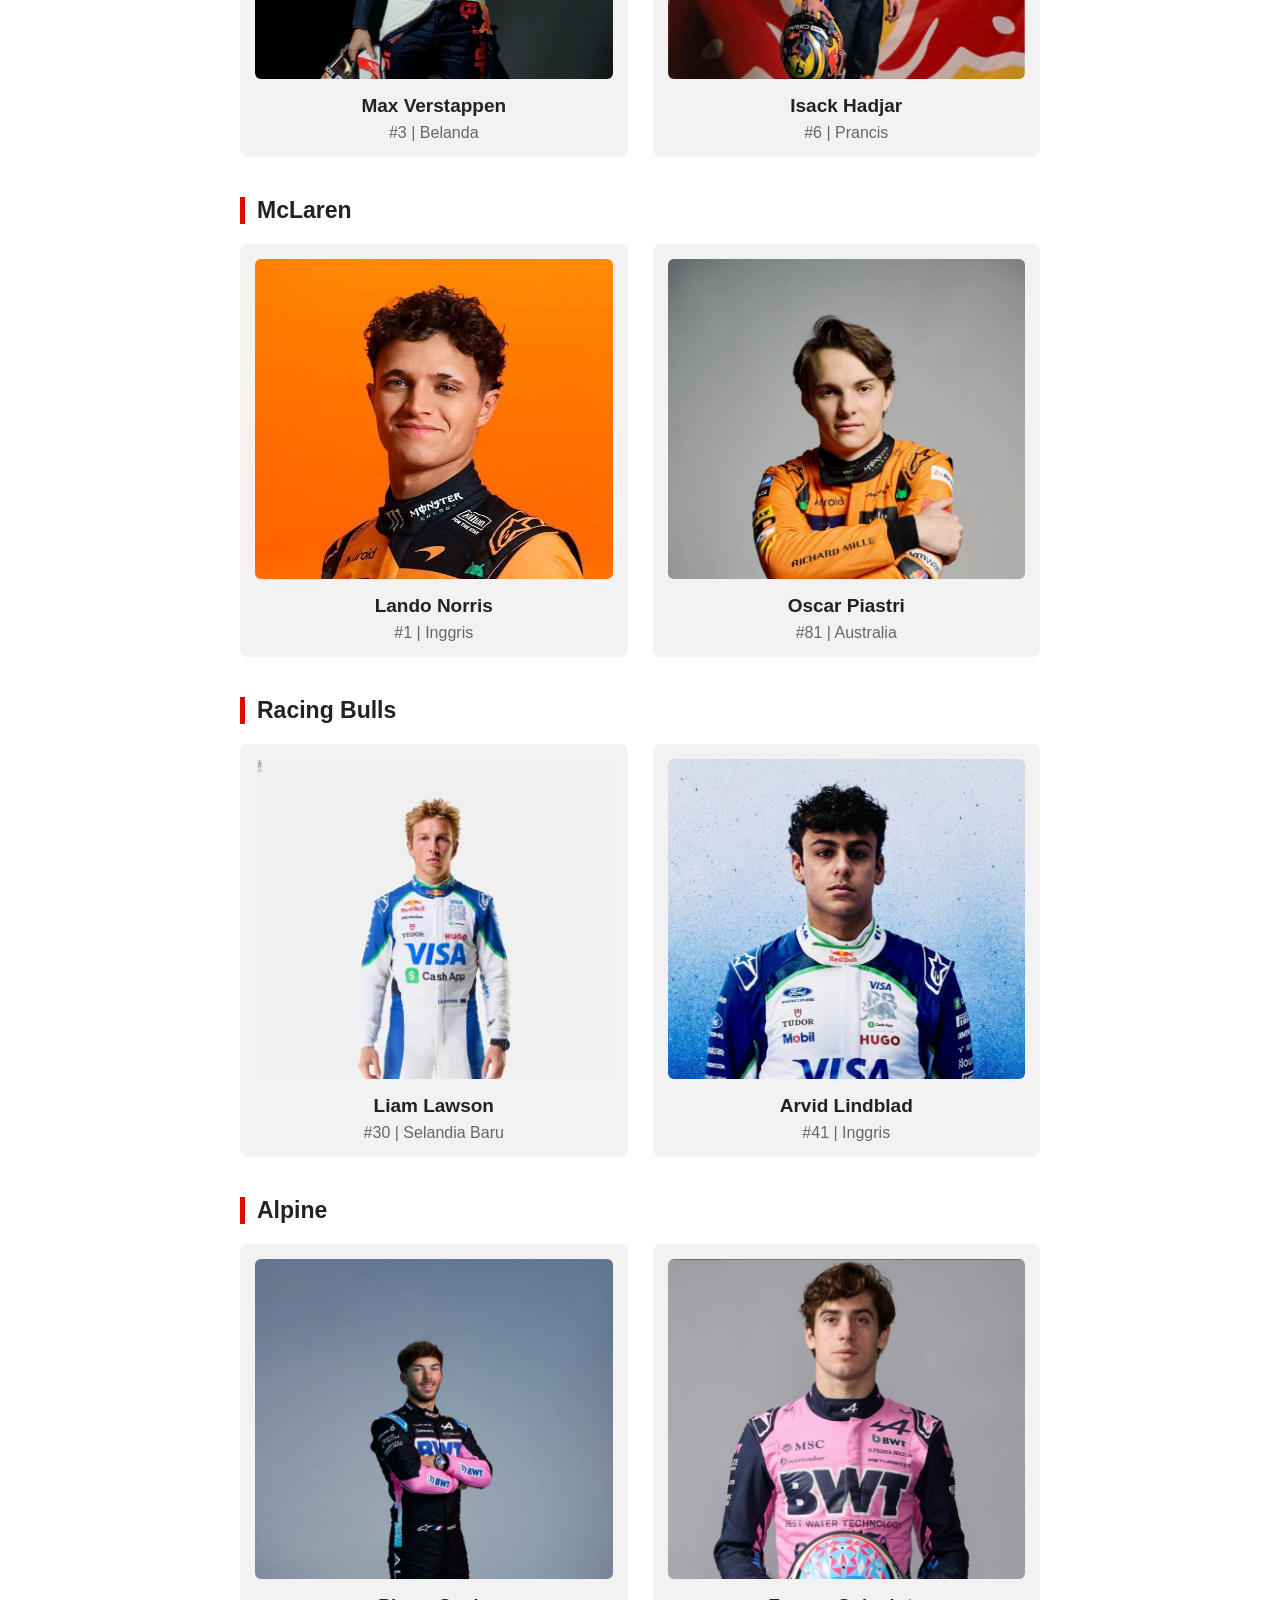
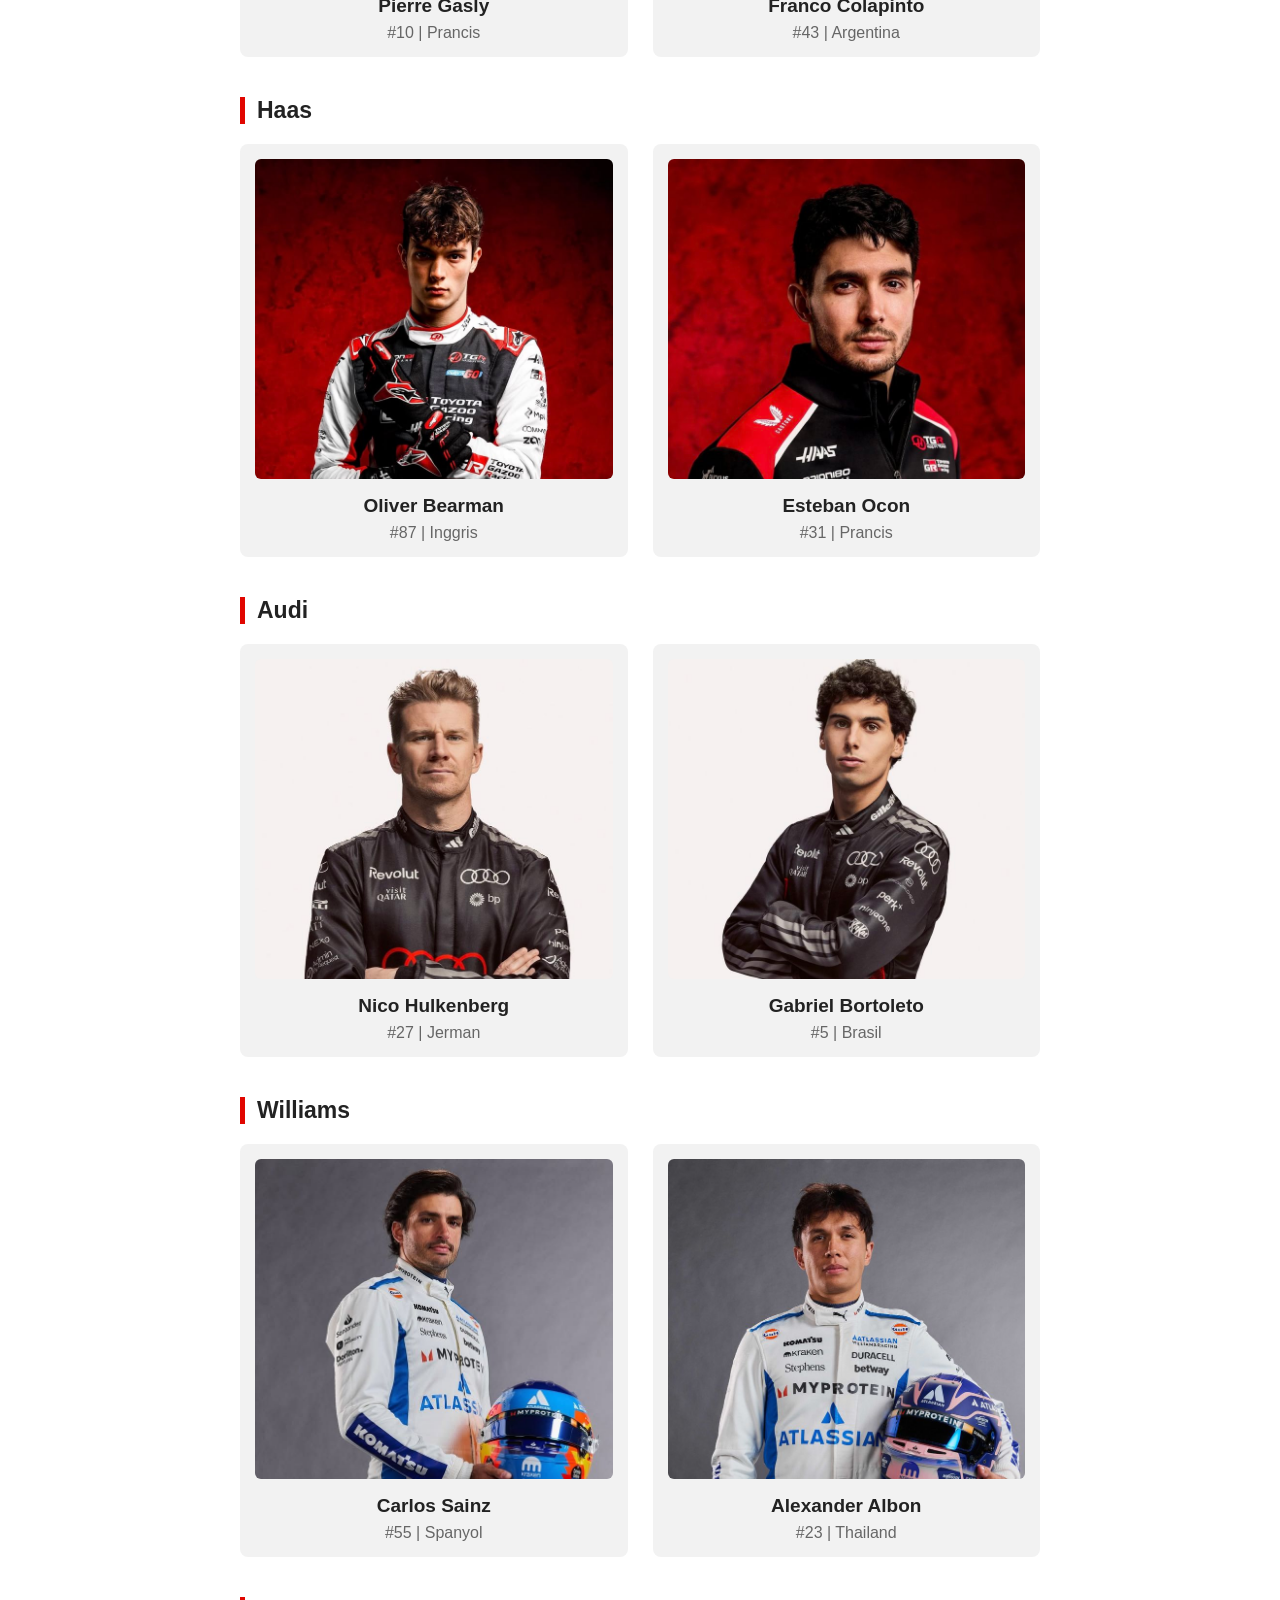
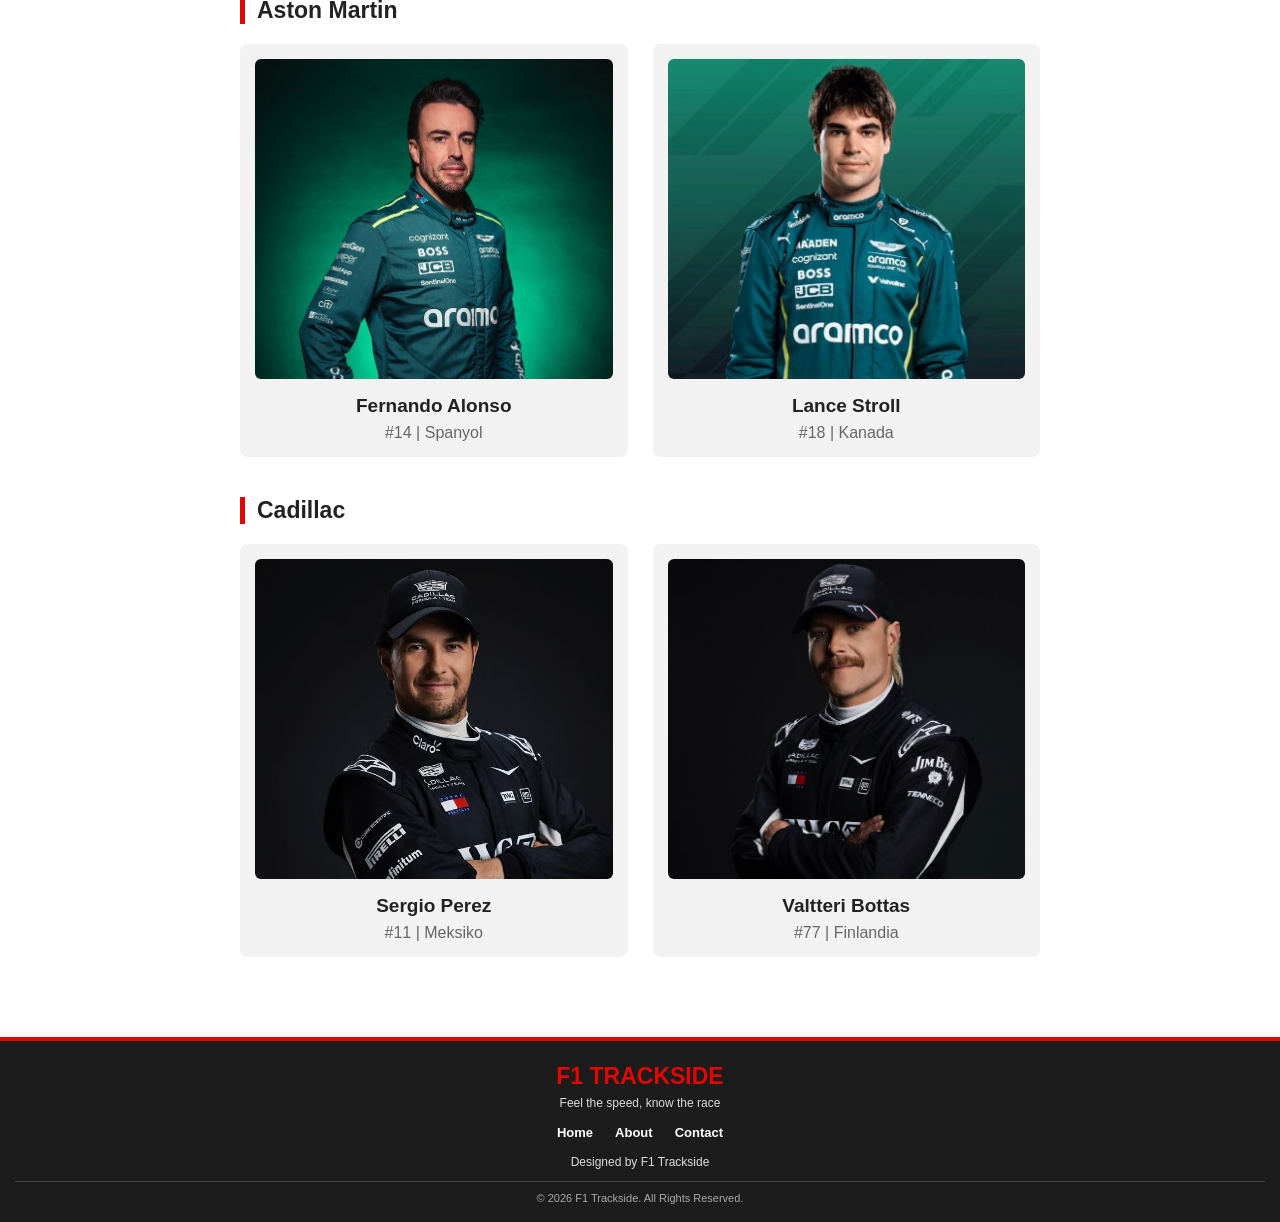
<file: drivers.html>
<!DOCTYPE html>
<html lang="en">
<head>
    <meta charset="UTF-8">
    <meta name="viewport" content="width=device-width, initial-scale=1.0">
    <title>Drivers - F1 Trackside</title>
    <link rel="stylesheet" href="projectuts.css">
    <link rel="icon" href="imagesf1/logof1.jpg" type="image/jpeg">
</head>
<body>
    
    <!--Header-->
    <header>

    <h1>F1 TRACKSIDE</h1>
    <P>Feel The Speed, Know The Race</P>
    </header>

    <!--Navigation-->
    <nav>
        <ul>
            <li><a href="index.html">Home</a></li>
            <li><a href="about.html">About</a></li>
            <li><a href="drivers.html">Drivers</a></li>
            <li><a href="teams.html">Teams</a></li>
            <li><a href="gallery.html">Gallery</a></li>
            <li><a href="registration.html">Registration</a></li>
            <li><a href="contact.html">Contact</a></li>
        </ul>
    </nav>
    
    <!-- Daftar Pembalap -->
    <section class="drivers-section">

    <h2>FORMULA 1 DRIVERS 2026</h2>
    <p>Kenali para pembalap yang berkompetisi di musim Formula 1 2026.</p>

    <!-- Mercedes -->
    <div class="team-drivers">
        <h3>Mercedes</h3>
        <div class="driver-container">

            <div class="driver-card">
                <img src="imagesf1/george.jpg" alt="George Russell">
                <h4>George Russell</h4>
                <p>#63 | Inggris</p>
            </div>

            <div class="driver-card">
                <img src="imagesf1/kimi.jpg" alt="Kimi Antonelli">
                <h4>Kimi Antonelli</h4>
                <p>#12 | Italia</p>
            </div>

        </div>
    </div>

    <!-- Ferrari -->
    <div class="team-drivers">
        <h3>Ferrari</h3>
        <div class="driver-container">

            <div class="driver-card">
                <img src="imagesf1/charles.jpg" alt="Charles Leclerc">
                <h4>Charles Leclerc</h4>
                <p>#16 | Monako</p>
            </div>

            <div class="driver-card">
                <img src="imagesf1/lewis.jpg" alt="Lewis Hamilton">
                <h4>Lewis Hamilton</h4>
                <p>#44 | Inggris</p>
            </div>

        </div>
    </div>

    <!-- Red Bull Racing -->
    <div class="team-drivers">
        <h3>Red Bull Racing</h3>
        <div class="driver-container">

            <div class="driver-card">
                <img src="imagesf1/max.jpg" alt="Max Verstappen">
                <h4>Max Verstappen</h4>
                <p>#3 | Belanda</p>
            </div>

            <div class="driver-card">
                <img src="imagesf1/isack.jpg" alt="Isack Hadjar">
                <h4>Isack Hadjar</h4>
                <p>#6 | Prancis</p>
            </div>

        </div>
    </div>

    <!-- McLaren -->
    <div class="team-drivers">
        <h3>McLaren</h3>
        <div class="driver-container">

            <div class="driver-card">
                <img src="imagesf1/lando.jpg" alt="Lando Norris">
                <h4>Lando Norris</h4>
                <p>#1 | Inggris</p>
            </div>

            <div class="driver-card">
                <img src="imagesf1/oscar.jpg" alt="Oscar Piastri">
                <h4>Oscar Piastri</h4>
                <p>#81 | Australia</p>
            </div>

        </div>
    </div>

    <!-- Racing Bulls -->
    <div class="team-drivers">
        <h3>Racing Bulls</h3>
        <div class="driver-container">

            <div class="driver-card">
                <img src="imagesf1/liam.jpg" alt="Liam Lawson">
                <h4>Liam Lawson</h4>
                <p>#30 | Selandia Baru</p>
            </div>

            <div class="driver-card">
                <img src="imagesf1/arvid.jpg" alt="Arvid Lindblad">
                <h4>Arvid Lindblad</h4>
                <p>#41 | Inggris</p>
            </div>

        </div>
    </div>

    <!-- Alpine -->
    <div class="team-drivers">
        <h3>Alpine</h3>
        <div class="driver-container">

            <div class="driver-card">
                <img src="imagesf1/pierre.jpg" alt="Pierre Gasly">
                <h4>Pierre Gasly</h4>
                <p>#10 | Prancis</p>
            </div>

            <div class="driver-card">
                <img src="imagesf1/franco.jpg" alt="Franco Colapinto">
                <h4>Franco Colapinto</h4>
                <p>#43 | Argentina</p>
            </div>

        </div>
    </div>

    <!-- Haas -->
    <div class="team-drivers">
        <h3>Haas</h3>
        <div class="driver-container">

            <div class="driver-card">
                <img src="imagesf1/ollie.jpg" alt="Oliver Bearman">
                <h4>Oliver Bearman</h4>
                <p>#87 | Inggris</p>
            </div>

            <div class="driver-card">
                <img src="imagesf1/esteban.jpg" alt="Esteban Ocon">
                <h4>Esteban Ocon</h4>
                <p>#31 | Prancis</p>
            </div>

        </div>
    </div>

    <!-- Audi -->
    <div class="team-drivers">
        <h3>Audi</h3>
        <div class="driver-container">

            <div class="driver-card">
                <img src="imagesf1/nico.jpg" alt="Nico Hulkenberg">
                <h4>Nico Hulkenberg</h4>
                <p>#27 | Jerman</p>
            </div>

            <div class="driver-card">
                <img src="imagesf1/gabriel.jpg" alt="Gabriel Bortoleto">
                <h4>Gabriel Bortoleto</h4>
                <p>#5 | Brasil</p>
            </div>

        </div>
    </div>

    <!-- Williams -->
    <div class="team-drivers">
        <h3>Williams</h3>
        <div class="driver-container">

            <div class="driver-card">
                <img src="imagesf1/carlos.jpg" alt="Carlos Sainz">
                <h4>Carlos Sainz</h4>
                <p>#55 | Spanyol</p>
            </div>

            <div class="driver-card">
                <img src="imagesf1/Alex.jpg" alt="Alexander Albon">
                <h4>Alexander Albon</h4>
                <p>#23 | Thailand</p>
            </div>

        </div>
    </div>

    <!-- Aston Martin -->
    <div class="team-drivers">
        <h3>Aston Martin</h3>
        <div class="driver-container">

            <div class="driver-card">
                <img src="imagesf1/fernando.jpg" alt="Fernando Alonso">
                <h4>Fernando Alonso</h4>
                <p>#14 | Spanyol</p>
            </div>

            <div class="driver-card">
                <img src="imagesf1/lance.jpg" alt="Lance Stroll">
                <h4>Lance Stroll</h4>
                <p>#18 | Kanada</p>
            </div>

        </div>
    </div>

    <!-- Cadillac -->
    <div class="team-drivers">
        <h3>Cadillac</h3>
        <div class="driver-container">

            <div class="driver-card">
                <img src="imagesf1/sergio.jpg" alt="Sergio Perez">
                <h4>Sergio Perez</h4>
                <p>#11 | Meksiko</p>
            </div>

            <div class="driver-card">
                <img src="imagesf1/valteri.jpg" alt="Valtteri Bottas">
                <h4>Valtteri Bottas</h4>
                <p>#77 | Finlandia</p>
            </div>

        </div>
    </div>
</section>

    <!--Footer-->
    <footer>
        <h2>F1 TRACKSIDE</h2>

        <p>Feel the speed, know the race</p>
        <div class="footer-links">
            <a href="index.html">Home</a>
            <a href="about.html">About</a>
            <a href="contact.html">Contact</a>
        </div>

        <p>Designed by F1 Trackside</p>

        <p>&copy; 2026 F1 Trackside. All Rights Reserved.</p>
    </footer>

</body>
</html>
</file>
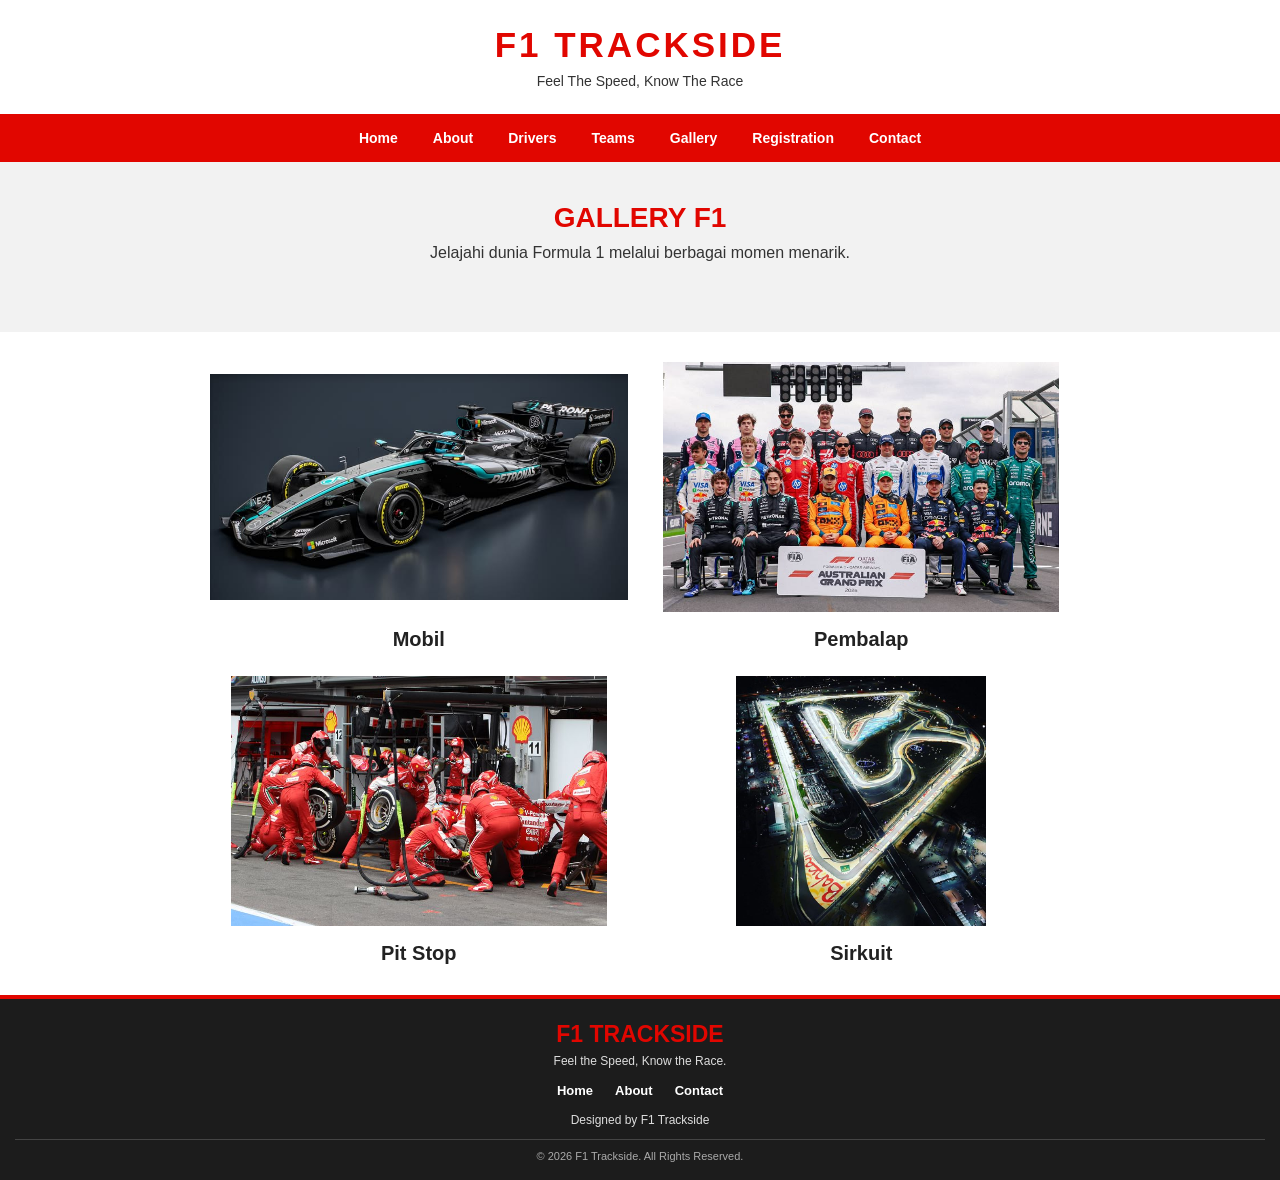
<file: gallery.html>
<!DOCTYPE html>
<html lang="en">
<head>
    <meta charset="UTF-8">
    <meta name="viewport" content="width=device-width, initial-scale=1.0">
    <title>Gallery - F1 Trackside</title>
    <link rel="stylesheet" href="projectuts.css">
    <link rel="icon" href="imagesf1/logof1.jpg" type="image/jpeg">
</head>
<body>
    <!--header-->
    <header>
        <h1>F1 TRACKSIDE</h1>
        <p>Feel The Speed, Know The Race</p>
    </header>

    <!--Navigation-->
    <nav>
        <ul>
            <li><a href="index.html">Home</a></li>
            <li><a href="about.html">About</a></li>
            <li><a href="drivers.html">Drivers</a></li>
            <li><a href="teams.html">Teams</a></li>
            <li><a href="gallery.html">Gallery</a></li>
            <li><a href="registration.html">Registration</a></li>
            <li><a href="contact.html">Contact</a></li>
        </ul>
    </nav>

<!--Gallery section-->
<section class="gallery">
<h2> GALLERY F1</h2>
<p>Jelajahi dunia Formula 1 melalui berbagai momen menarik.</p>
</section>

<div class="gallery-container">

    <div class="gallery-item">
    <img src="imagesf1/mobilmercedes.jpg" alt="Mobil Formula 1">
    <h3>Mobil</h3>
    </div>

    <div class="gallery-item">
    <img src="imagesf1/pembalap.jpg" alt="Pembalap Formula 1">
    <h3>Pembalap</h3>
    </div>

    <div class="gallery-item">
    <img src="imagesf1/pitstop.jpg" alt="Pit Stop Formula 1">
    <h3>Pit Stop</h3>
    </div>

    <div class="gallery-item">
    <img src="imagesf1/sirkuit.jpg" alt="Sirkuit Formula 1">
    <h3>Sirkuit</h3>
    </div>
</div>

<!-- Footer -->
<footer>
    <h2>F1 TRACKSIDE</h2>
    <p>Feel the Speed, Know the Race.</p>

    <div class="footer-links">
        <a href="index.html">Home</a>
        <a href="about.html">About</a>
        <a href="contact.html">Contact</a>
    </div>

    <p>Designed by F1 Trackside</p>
    <p>&copy; 2026 F1 Trackside. All Rights Reserved.</p>
</footer>

</body>
</html>
</file>
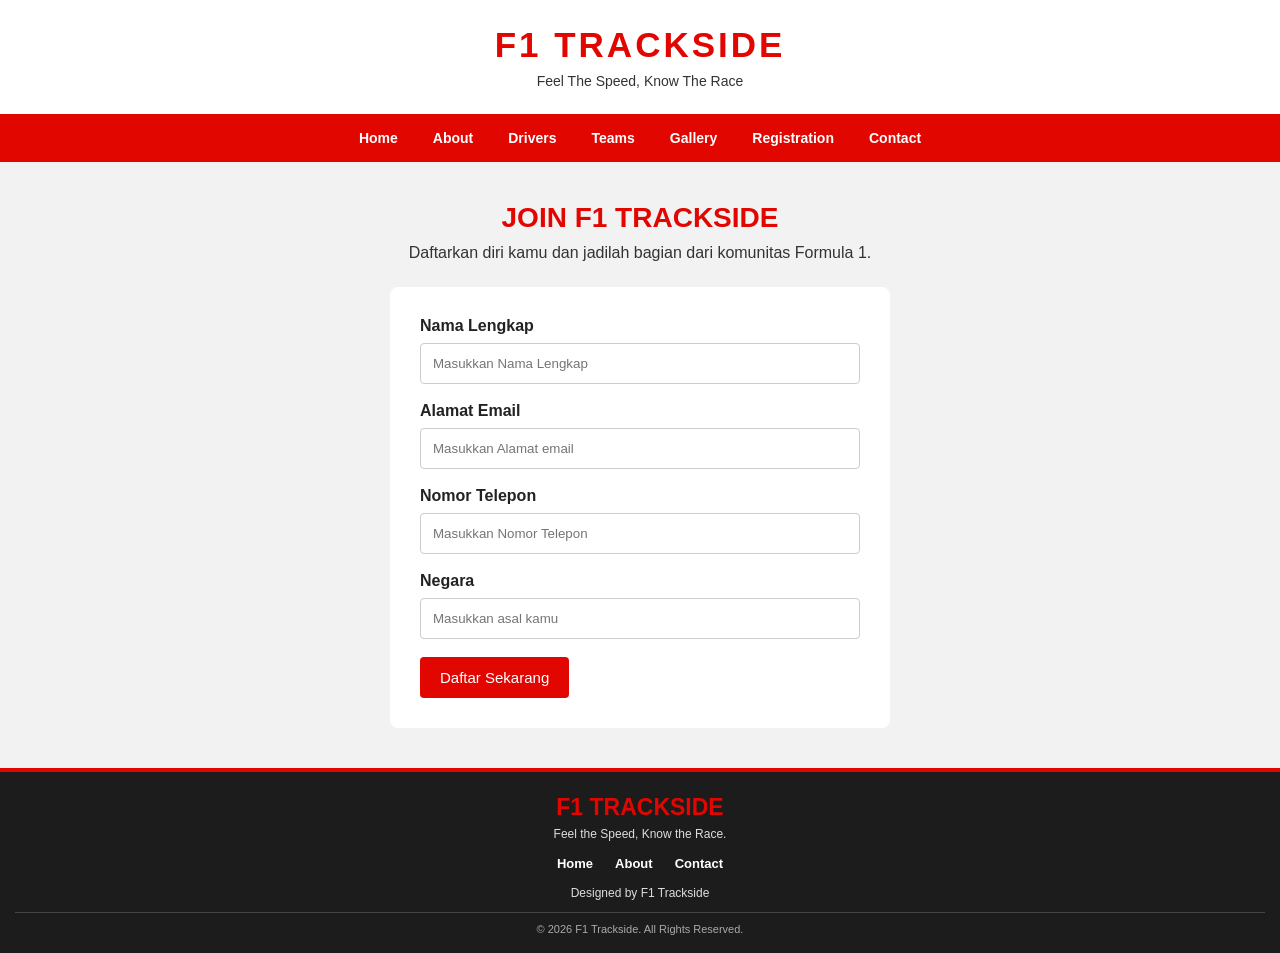
<file: registration.html>
<!DOCTYPE html>
<html lang="en">
<head>
    <meta charset="UTF-8">
    <meta name="viewport" content="width=device-width, initial-scale=1.0">
    <title>Registration - F1 Trackside</title>
    <link rel="stylesheet" href="projectuts.css">
    <link rel="icon" href="imagesf1/logof1.jpg" type="image/jpeg">
</head>
<body>

    <!--header-->
    <header>
        <h1>F1 TRACKSIDE</h1>
        <p>Feel The Speed, Know The Race</p>
    </header>

    <!--Navigation-->
    <nav>
        <ul>
            <li><a href="index.html">Home</a></li>
            <li><a href="about.html">About</a></li>
            <li><a href="drivers.html">Drivers</a></li>
            <li><a href="teams.html">Teams</a></li>
            <li><a href="gallery.html">Gallery</a></li>
            <li><a href="registration.html">Registration</a></li>
            <li><a href="contact.html">Contact</a></li>
        </ul>
    </nav>

    <!--Registration section-->
    <section class="registration">
        <h2>JOIN F1 TRACKSIDE</h2>
        <P>Daftarkan diri kamu dan jadilah bagian dari komunitas Formula 1.
        </P>

    <form id="registrationForm">
    <label for="name">Nama Lengkap</label>
    <input type="text" id="name" name="name" placeholder="Masukkan Nama Lengkap" required>

    <label for="email">Alamat Email</label>
    <input type="email" id="email" name="email" placeholder="Masukkan Alamat email" required>

    <label for="phone">Nomor Telepon

    </label>
    <input type="text" id="phone" name="phone" placeholder="Masukkan Nomor Telepon" required>

    <label for="country">Negara</label>
    <input type="text" id="country" name="country" placeholder="Masukkan asal kamu" required>

    <button type="submit">Daftar Sekarang</button>
</form>
</section>

<!-- Footer -->
<footer>
    <h2>F1 TRACKSIDE</h2>
    <p>Feel the Speed, Know the Race.</p>

    <div class="footer-links">
        <a href="index.html">Home</a>
        <a href="about.html">About</a>
        <a href="contact.html">Contact</a>
    </div>

    <p>Designed by F1 Trackside</p>
    <p>&copy; 2026 F1 Trackside. All Rights Reserved.</p>
</footer>

<script>
    const form = document.getElementById("registrationForm");

    form.addEventListener("submit", function(event) {
        event.preventDefault();

        const nama = document.getElementById("name").value;

        alert("Selamat datang, " + nama +
        "! Pendaftaran kamu berhasil.");

        form.reset();
    });
</script>

</body>
</html>
</file>
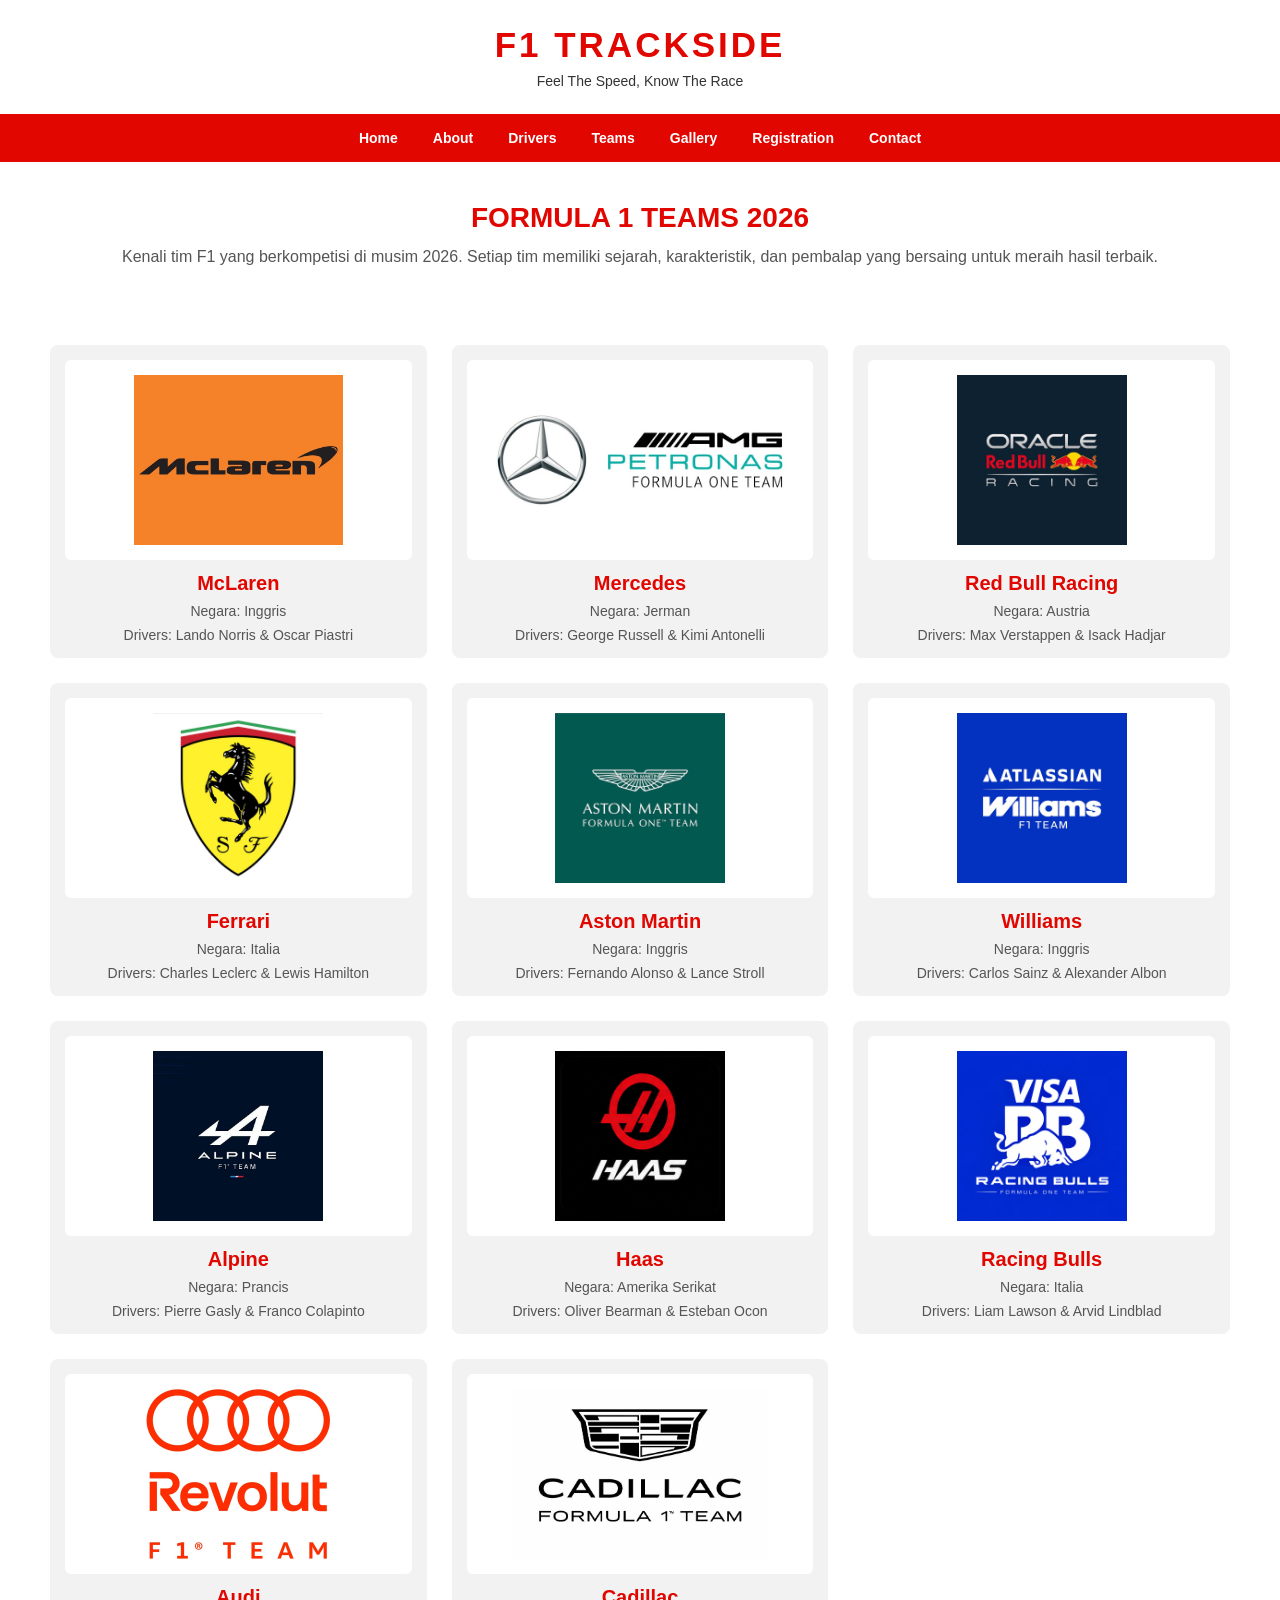
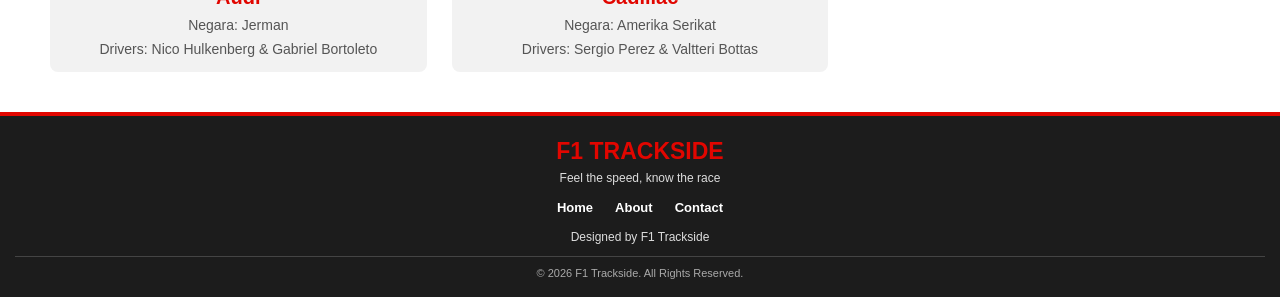
<file: teams.html>
<!DOCTYPE html>
<html lang="en">
<head>
    <meta charset="UTF-8">
    <meta name="viewport" content="width=device-width, initial-scale=1.0">
    <title>Teams - F1 Trackside</title>
    <link rel="stylesheet" href="projectuts.css">
    <link rel="icon" href="imagesf1/logof1.jpg" type="image/jpeg">
</head>
<body>
    
    <!--header-->
    <header>
        <h1>F1 TRACKSIDE</h1>
        <p>Feel The Speed, Know The Race</p>
    </header>

    <!--Navigation-->
    <nav>
        <ul>
            <li><a href="index.html">Home</a></li>
            <li><a href="about.html">About</a></li>
            <li><a href="drivers.html">Drivers</a></li>
            <li><a href="teams.html">Teams</a></li>
            <li><a href="gallery.html">Gallery</a></li>
            <li><a href="registration.html">Registration</a></li>
            <li><a href="contact.html">Contact</a></li>
        </ul>
    </nav>

    <!--Teams Section-->
<section class="teams-section">
    <h2>FORMULA 1 TEAMS 2026</h2>
    <p>Kenali tim F1 yang berkompetisi di musim 2026.
        Setiap tim memiliki sejarah, karakteristik, dan pembalap
        yang bersaing untuk meraih hasil terbaik.
    </p>
</section>

<div class="team-container">

    <div class="team-card">
        <img src="imagesf1/mclaren.jpg" alt="McLaren">
        <h3>McLaren</h3>
        <p>Negara: Inggris</p>
        <p>Drivers: Lando Norris & Oscar Piastri</p>
    </div>

    <div class="team-card">
        <img src="imagesf1/mercedes.jpg" alt="Mercedes">
        <h3>Mercedes</h3>
        <p>Negara: Jerman</p>
        <p>Drivers: George Russell & Kimi Antonelli</p>
    </div>

    <div class="team-card">
        <img src="imagesf1/redbull.jpg" alt="Red Bull Racing">
        <h3>Red Bull Racing</h3>
        <p>Negara: Austria</p>
        <p>Drivers: Max Verstappen & Isack Hadjar</p>
    </div>

    <div class="team-card">
        <img src="imagesf1/ferrari.jpg" alt="Ferrari">
        <h3>Ferrari</h3>
        <p>Negara: Italia</p>
        <p>Drivers: Charles Leclerc & Lewis Hamilton</p>
    </div>

    <div class="team-card">
        <img src="imagesf1/aston.jpg" alt="Aston Martin">
        <h3>Aston Martin</h3>
        <p>Negara: Inggris</p>
        <p>Drivers: Fernando Alonso & Lance Stroll</p>
    </div>

    <div class="team-card">
        <img src="imagesf1/williams.jpg" alt="Williams">
        <h3>Williams</h3>
        <p>Negara: Inggris</p>
        <p>Drivers: Carlos Sainz & Alexander Albon</p>
    </div>

    <div class="team-card">
        <img src="imagesf1/alpine.jpg" alt="Alpine</">
        <h3>Alpine</h3>
        <p>Negara: Prancis</p>
        <p>Drivers: Pierre Gasly & Franco Colapinto</p>
    </div>

    <div class="team-card">
        <img src="imagesf1/haas.jpg" alt="Haas">
        <h3>Haas</h3>
        <p>Negara: Amerika Serikat</p>
        <p>Drivers: Oliver Bearman & Esteban Ocon</p>
    </div>

    <div class="team-card">
        <img src="imagesf1/racingbulls.jpg" alt="Racing Bulls">
        <h3>Racing Bulls</h3>
        <p>Negara: Italia</p>
        <p>Drivers: Liam Lawson & Arvid Lindblad</p>
    </div>

    <div class="team-card">
        <img src="imagesf1/audi.jpg" alt="Audi">
        <h3>Audi</h3>
        <p>Negara: Jerman</p>
        <p>Drivers: Nico Hulkenberg & Gabriel Bortoleto</p>
    </div>

    <div class="team-card">
        <img src="imagesf1/cadillac.jpg" alt="Cadillac">
        <h3>Cadillac</h3>
        <p>Negara: Amerika Serikat</p>
        <p>Drivers: Sergio Perez & Valtteri Bottas</p>
    </div>
</div>

<!--Footer-->
<footer>
    <h2>F1 TRACKSIDE</h2>
    <p>Feel the speed, know the race</p>

    <div class="footer-links">
        <a href="index.html">Home</a>
        <a href="about.html">About</a>
        <a href="contact.html">Contact</a>
    </div>

    <p>Designed by F1 Trackside</p>
    <p>&copy; 2026 F1 Trackside. All Rights Reserved.</p>
</footer>

</body>
</html>
</file>
<file: projectuts.css>
/* General Style*/

* {
    margin: 0;
    padding: 0;
    box-sizing: border-box;
}

body {
    font-family: Arial, sans-serif;
    background-color: #ffffff;
    color:#222222;
}

/*Header*/
header {
    background-color: #ffffff;
    padding: 25px 50px;
    text-align: center;
}

header h1 {
    color: #e10600;
    font-size: 35px;
    letter-spacing: 3px;
}

header p{
    color:#333333;
    margin-top: 8px;
    font-size: 14px;
}

/*Navigation*/
nav {
    background-color: #e10600;
    padding: 15px;
}

nav ul {
    list-style: none;
    display: flex;
    justify-content: center;
    gap: 35px;
}

nav ul li a {
    color:white;
    text-decoration: none;
    font-size: 14px;
    font-weight: bold;
}

nav ul li a:hover {
    color: #151515;
}

/*hero section*/
.hero {
    background-image: linear-gradient(
        rgba(0,0,0,0.5),
        rgba(0,0,0,0.7)
    ),url("imagesf1/herosection.jpg");

    background-size: cover;
    background-position: center;
    height: 450px;

    display: flex;
    align-items: center;
    padding: 50px;
}

.hero-content {
    max-width: 600px;
}

.hero h2 {
    font-size: 42px;
    color: white;
    margin-bottom: 20px;
}

.hero p {
    font-size: 16px;
    line-height: 1.6;
    margin-bottom: 25px;
    color: white;
}

.hero-button {
    display: inline-block;
    background-color: #e10600;
    color: white;
    padding: 12px 25px;
    text-decoration: none;
    font-weight: bold;
    border-radius: 4px;
}

.hero-button:hover {
    background-color: white;
    color: #e10600;
}

/* main layout */
.main-layout {
    display: flex;
    gap: 25px;
    padding: 30px 50px;
    align-items: stretch;
}

.main-content {
    flex: 1;
    min-width: 0;
}

/*berita terbaru*/
.berita-terbaru {
    padding: 30px;
    background-color:#f2f2f2;
    flex: 1 1 0;
    min-width: 0;
}

.berita-terbaru h2 {
    color: #e10600;
    font-size: 28px;
    margin-bottom: 10px;
}

.berita-terbaru > p {
    color:#333333;
    margin-bottom: 30px;
}

.story-container {
    display: flex;
    gap: 25px;
}

.story-card {
    background-color: #ffffff;
    width: 33.33%;
    padding: 15px;
    border-radius: 8px;
    border: 1px solid #dddddd;
}

.story-card img {
    width: 100%;
    height: 200px;
    object-fit:cover;
    border-radius: 5px;
}

.story-card h3 {
    color: #222222;
    margin-top: 15px;
    margin-bottom: 10px;
}

.story-card p {
    color: #555555;
    font-size: 14px;
    line-height: 1.6;
}

.story-card a {
    display: inline-block;
    background-color: #e10600;
    color: white;
    text-decoration: none;
    padding: 10px 18px;
    margin-top: 15px;
    border-radius: 4px;
    font-size: 13px;
    font-weight: bold;
}

.story-card a:hover {
    background-color:#222222;
    color: white;
}

/* F1 Information */
.f1-information {
    padding: 30px;
    margin: 20px 0;
    background-color: #f2f2f2;
    border-radius: 8px;
}

.f1-information h2 {
    color: #e10600;
    margin-bottom: 10px;
    text-align: center;
}

.f1-information > p {
    color: #555555;
    text-align: center;
    margin-bottom: 25px;
}

.info-container {
    display: flex;
    gap: 20px;
}

.info-card {
    flex: 1;
    background-color: #ffffff;
    padding: 25px;
    border-radius: 8px;
    border-top: 4px solid #e10600;
    text-align: center;
}

.info-card h3 {
    color: #222222;
    margin-bottom: 12px;
}

.info-card p {
    color: #555555;
    line-height: 1.6;
    margin-bottom: 15px;
}

.info-card a {
    color: #e10600;
    text-decoration: none;
    font-weight: bold;
}

.info-card a:hover {
    text-decoration: underline;
}

/* sidebar */
.sidebar {
    background-color: #f2f2f2;
    padding: 20px;
    margin: 0;
    border-left: 4px solid #e10600;
    width: 250px;
    flex: 0 0 250px;
    box-sizing: border-box;
}

.sidebar h2 {
    color: #e10600;
    font-size: 22px;
    margin-bottom: 20px;
}

/* f1 flag guide */
.sidebar-content {
    background-color: #ffffff;
    padding: 12px;
    margin-bottom: 12px;
    border-radius: 6%;
    border-left: 3px solid #e10600;
}

.sidebar-content h3 {
    color:#222222;
    margin-bottom: 8px;
    font-size: 17px;
}

.sidebar-content p {
    color: #555555;
    font-size: 14px;
    line-height: 1.6;
}

/* did you know */
.sidebar-fact {
    background-color: #ffffff;
    padding: 15px;
    margin-top: 15px;
    border-radius: 6px;
}

.sidebar-fact h2 {
    color:#e10600;
    font-size: 20px;
    margin-bottom: 15px;
}

.sidebar-fact h3 {
    color: #222222;
    font-size: 16px;
    margin-bottom: 8px;
}

.sidebar-fact p {
    color: #555555;
    font-size: 14px;
    line-height: 1.6;
    margin-bottom: 15px;
}

.sidebar-fact button {
    display: block;
    background-color: #e10600;
    color: white;
    border: none;
    padding: 10px 15px;
    border-radius: 5px;
    cursor: pointer;
    margin-top: 10px;
}

.sidebar-fact button:hover {
    background-color: #b30500;
}



/* Footer */
footer {
    background-color: #1c1c1c;
    border-top: 4px solid #e10600;
    padding: 22px 15px 12px;
    text-align: center;
    color: #ffffff;
}

footer h2 {
    color: #e10600;
    font-size: 23px;
    margin-bottom: 5px;
}

footer p {
    color: #dddddd;
    font-size: 12px;
    margin: 6px 0;
}

.footer-links {
    display: flex;
    justify-content: center;
    gap: 22px;
    margin: 15px 0;
}

.footer-links a {
    color: #ffffff;
    text-decoration: none;
    font-weight: bold;
    font-size: 13px;
}

.footer-links a:hover {
    color: #e10600;
}

footer p:last-child {
    border-top: 1px solid #444444;
    padding-top: 10px;
    margin-top: 12px;
    font-size: 11px;
    color: #aaaaaa;
}



/* About page */
.about,
.purpose,
.jelajahi,
.why-f1 {
    padding: 35px 50px;
    margin: 20px 50px;
    background-color: #f2f2f2;
    border-radius: 8px;
}

.about h2,
.purpose h2,
.jelajahi h2,
.why-f1 h2 {
    color:#e10600;
    font-size: 24px;
    margin-bottom: 15px;
}

.about p,
.purpose p,
.jelajahi p,
.why-f1 p {
    color: #555555;
    line-height: 1.7;
}

.explore-content h3 {
    color:#222222;
    margin-top: 15px;
    margin-bottom: 5px;
}

.explore-content p {
    color: #555555;
    line-height: 1.6;
}

.explore-content {
    display: flex;
    gap: 20px;
    margin-top: 20px;
}

.explore-content div {
    background-color: #ffffff;
    padding: 20px;
    flex: 1;
    border-radius: 8px;
    border-left: 4px solid #e10600;
}

/* gallery page */
.gallery {
    padding: 40px 50px;
    background-color: #f2f2f2;
    text-align: center;
}

.gallery h2 {
    color: #e10600;
    font-size: 28px;
    margin-bottom: 10px;
}

.gallery p{
    color: #333333;
    margin-bottom: 30px;
}

.gallery-container {
    display: grid;
    grid-template-columns: repeat(2, 1fr);
    max-width: 900px;
    margin: 30px auto;
    gap: 25px;
    padding: 0 20px;
}

.gallery-item {
    text-align: center;
}

.gallery-item img {
    width: 100%;
    height: 250px;
    object-fit: contain;
    object-position: center;
    border-radius: 8px;
}

.gallery-item h3 {
    margin-top: 12px;
    font-size: 20px;
    color: #222222;
}

/* Halaman Pendaftaran */
.registration {
    padding: 40px 50px;
    background-color: #f2f2f2;
    text-align: center;
}

.registration h2 {
    color: #e10600;
    font-size: 28px;
    margin-bottom: 10px;
}

.registration p {
    color: #333333;
    margin-bottom: 25px;
}

.registration form {
    max-width: 500px;
    margin: 0 auto;
    background-color: white;
    padding: 30px;
    border-radius: 8px;
    text-align: left;
}

.registration label {
    display: block;
    color: #222222;
    margin-bottom: 8px;
    font-weight: bold;
}

.registration input {
    width: 100%;
    padding: 12px;
    margin-bottom: 18px;
    border: 1px solid #cccccc;
    border-radius: 4px;
}

.registration button {
    background-color: #e10600;
    color: white;
    border: none;
    padding: 12px 20px;
    border-radius: 4px;
    cursor: pointer;
    font-size: 15px;
}

.registration button:hover {
    background-color: #b80500;
}

/* Halaman Kontak */
.contact {
    padding: 50px 30px;
    background-color: #f2f2f2;
    text-align: center;
    line-height: 1.6;
}

.contact h2 {
    color: #e10600;
    font-size: 32px;
    margin-bottom: 15px;
}

.contact p {
    color: #333333;
    margin: 15px auto;
    max-width: 750px;
    line-height: 1.6;
}

.contact h3 {
    margin-top: 30px;
    margin-bottom: 5px;
}

.contact-info {
    margin-top: 25px;
}

.contact-form {
    padding: 40px 50px;
    background-color: #ffffff;
    text-align: center;
}

.contact-form h2 {
    color: #e10600;
    font-size: 28px;
    margin-bottom: 25px;
}

.contact-form form {
    max-width: 500px;
    margin: 0 auto;
    padding: 30px;
    background-color: #f2f2f2;
    border-radius: 8px;
    text-align: left;
}

.contact-form label {
    display: block;
    color: #222222;
    margin-bottom: 8px;
    font-weight: bold;
}

.contact-form input,
.contact-form textarea {
    width: 100%;
    padding: 12px;
    margin-bottom: 18px;
    border: 1px solid #cccccc;
    border-radius: 4px;
    font-family: Arial, sans-serif;
}

.contact-form textarea {
    height: 120px;
    resize: vertical;
}

.contact-form button {
    background-color: #e10600;
    color: white;
    border: none;
    padding: 12px 20px;
    border-radius: 4px;
    cursor: pointer;
    font-size: 15px;
}

.contact-form button:hover {
    background-color: #b80500;
}


/* Article Page */
.article-page {
    padding: 40px 20px;
    background-color: #ffffff;
}

.article-page article {
    max-width: 1000px;
    margin: auto;
    padding: 30px;
    background-color: #f2f2f2;
    border-radius: 12px;
}

/* Judul Utama */
.article-page h2 {
    color: #e10600;
    font-size: 30px;
    margin-bottom: 25px;
    text-align: center;
}

/* Gambar Artikel */
.article-page img {
    width: 90%;
    height: 350px;
    object-fit: cover;
    display: block;
    border-radius: 10px;
    margin: 0 auto 30px;
}

/* Subjudul */
.article-page h3 {
    max-width: 850px;
    margin: 30px auto 12px;
    padding-left: 12px;
    border-left: 4px solid #e10600;
    color: #e10600;
    font-size: 22px;
}

/* Isi Artikel */
.article-page p {
    max-width: 850px;
    margin: 0 auto 20px;
    color: #444444;
    font-size: 16px;
    line-height: 1.8;
    text-align: justify;
}


/* Drivers Page */
.drivers-section {
    padding: 40px 50px;
    background-color: #ffffff;
}

.drivers-section > h2 {
    color: #e10600;
    text-align: center;
    font-size: 28px;
    margin-bottom: 10px;
}

.drivers-section > p {
    text-align: center;
    color: #555555;
    margin-bottom: 35px;
}

.team-drivers {
    margin: 0 auto 40px;
    max-width: 800px;
}

.team-drivers h3 {
    color: #222222;
    font-size: 23px;
    border-left: 5px solid #e10600;
    padding-left: 12px;
    margin-bottom: 20px;
}

.driver-container {
    display: grid;
    grid-template-columns: repeat(2, 1fr);
    gap: 25px;
}

.driver-card {
    background-color: #f2f2f2;
    border-radius: 8px;
    padding: 15px;
    text-align: center;
}

.driver-card img {
    width: 100%;
    height: 320px;
    object-fit: cover;
    object-position: top;
    border-radius: 6px;
}

.driver-card h4 {
    color: #222222;
    font-size: 19px;
    margin-top: 12px;
}

.driver-card p {
    color: #666666;
    margin-top: 7px;
}

/* Teams Page */
.teams-section {
    padding: 40px 50px;
    background-color: #ffffff;
}

.teams-section h2 {
    color: #e10600;
    text-align: center;
    font-size: 28px;
    margin-bottom: 10px;
}

.teams-section p {
    color: #555555;
    text-align: center;
    margin-bottom: 35px;
    line-height: 1.6;
}

.team-container {
    display: grid;
    grid-template-columns: repeat(3, 1fr);
    gap: 25px;
    padding: 0 50px 40px;
}

.team-card {
    background-color: #f2f2f2;
    padding: 15px;
    border-radius: 8px;
    text-align: center;
}

.team-card img {
    width: 100%;
    height: 200px;
    object-fit: contain;
    background-color: #ffffff;
    padding: 15px;
    border-radius: 6px;
    display: block;
}

.team-card h3 {
    color: #e10600;
    margin-top: 12px;
    font-size: 20px;
}

.team-card p {
    color: #555555;
    margin-top: 8px;
    font-size: 14px;
}
</file>
